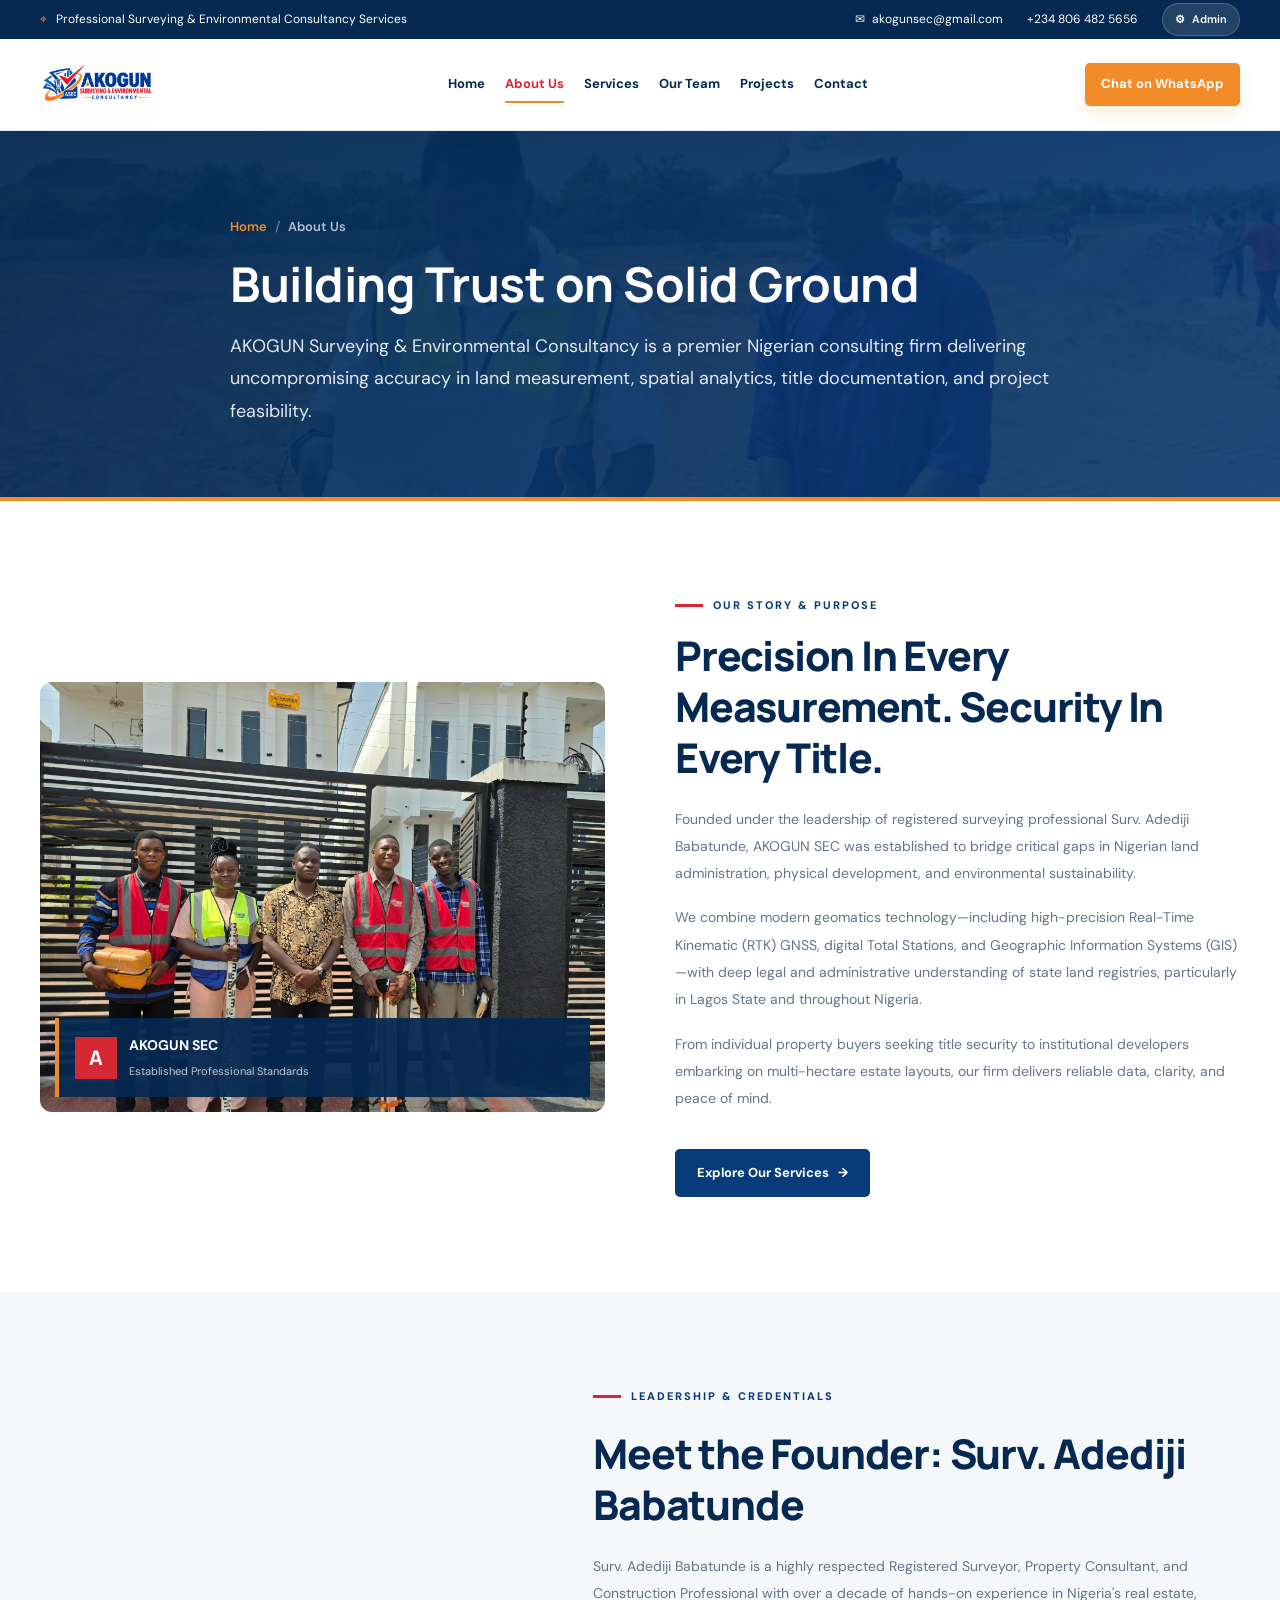
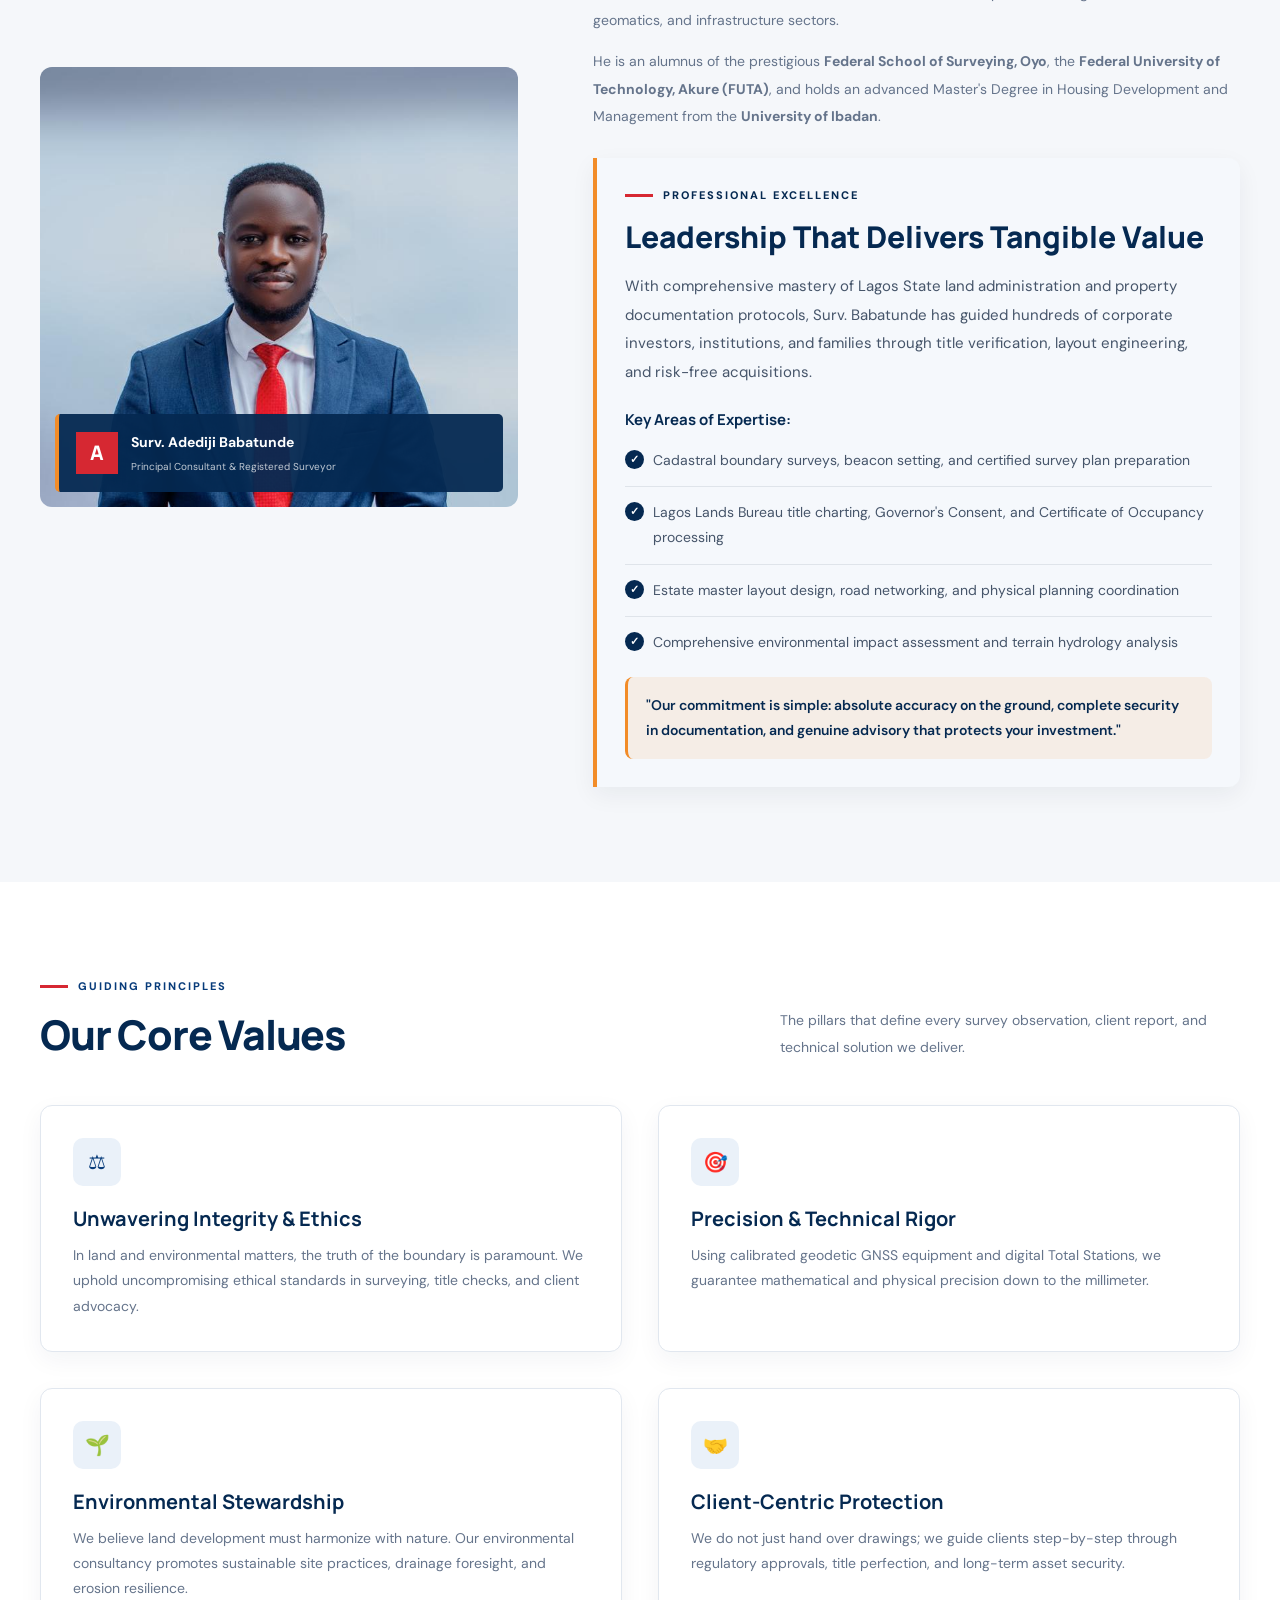
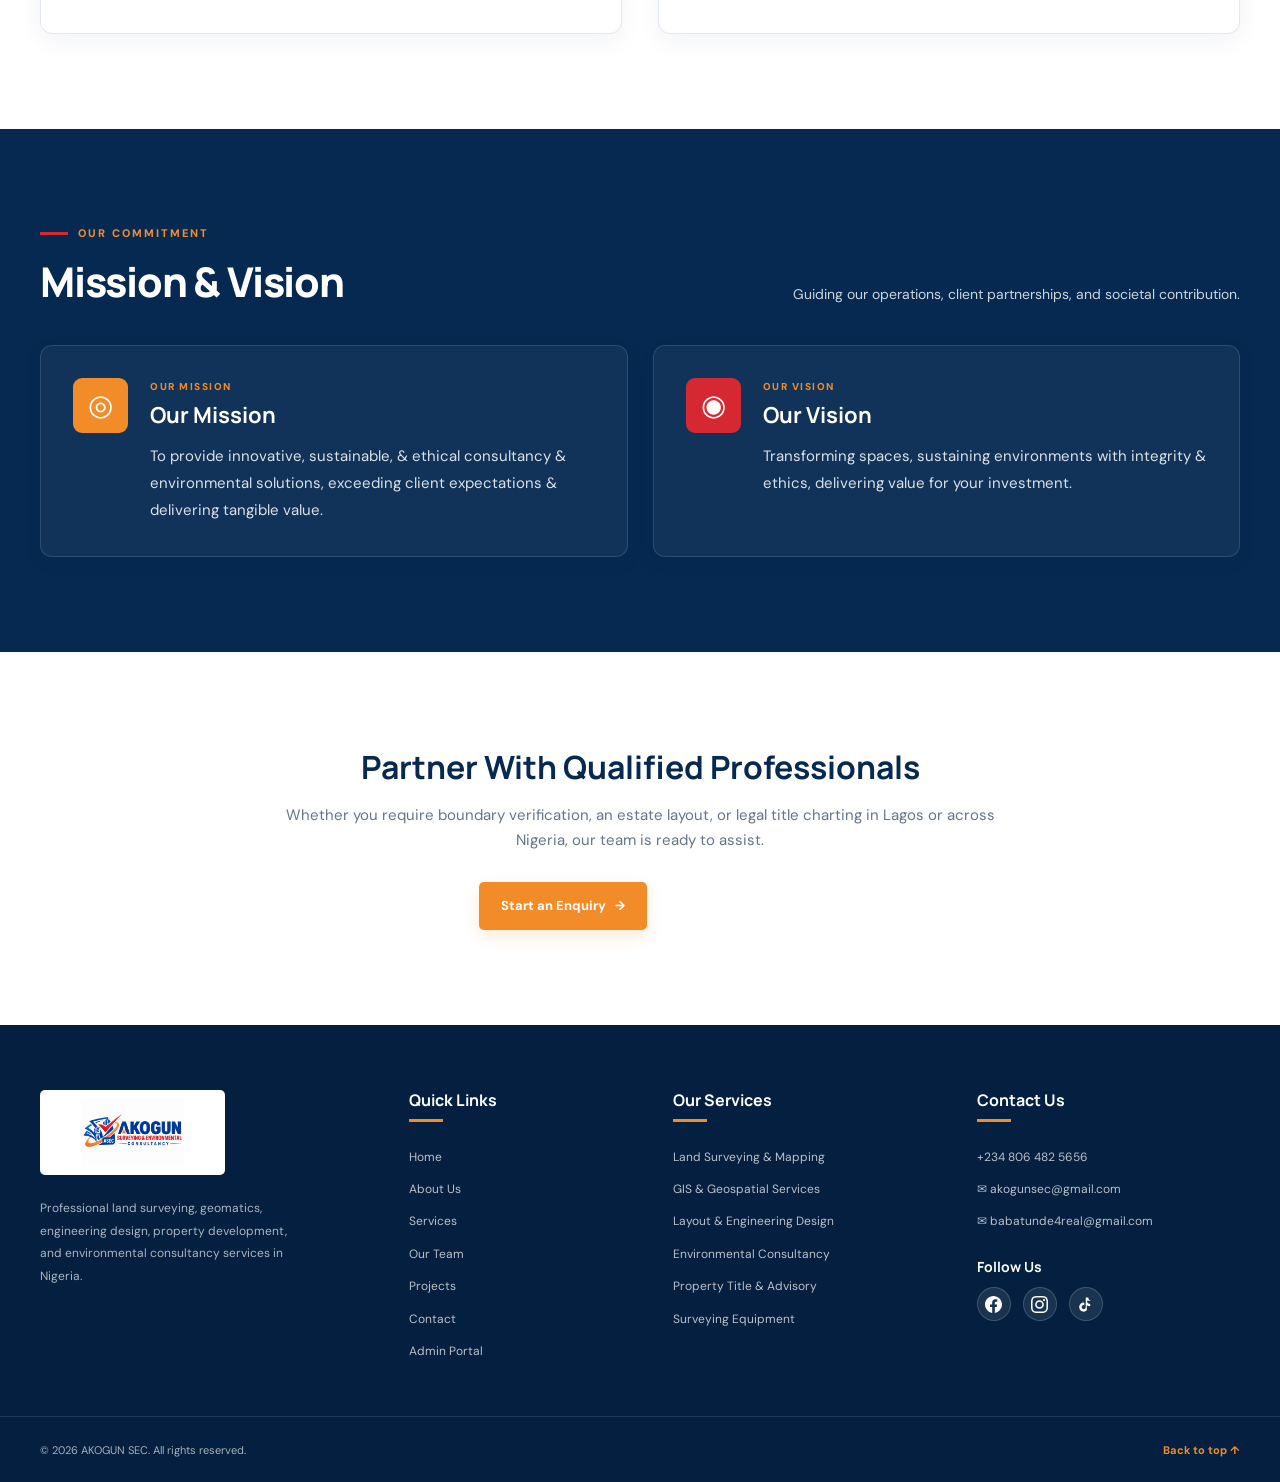
<file: about.html>
<!doctype html>
<html lang="en">
  <head>
    <meta charset="utf-8" />
    <meta name="viewport" content="width=device-width, initial-scale=1.0" />
    <meta
      name="description"
      content="Learn about AKOGUN Surveying & Environmental Consultancy, our founder Surv. Adediji Babatunde, company values, mission, and professional surveying excellence in Nigeria."
    />
    <meta name="theme-color" content="#073b7a" />
    <meta property="og:title" content="About Us | AKOGUN SEC" />
    <meta property="og:description" content="Precision in every measurement. Meet the leadership and principles driving AKOGUN SEC." />
    <meta property="og:image" content="images/akogun-sec-logo.png" />
    <meta property="og:type" content="website" />

    <link rel="icon" type="image/png" href="images/akogun-sec-logo.png" />
    <link rel="apple-touch-icon" href="images/akogun-sec-logo.png" />

    <title>About Us | AKOGUN SEC - Surveying & Environmental Consultancy</title>

    <link rel="preconnect" href="https://fonts.googleapis.com" />
    <link rel="preconnect" href="https://fonts.gstatic.com" crossorigin />
    <link
      href="https://fonts.googleapis.com/css2?family=DM+Sans:wght@400;500;600;700&family=Manrope:wght@500;600;700;800&display=swap"
      rel="stylesheet"
    />
    <link rel="stylesheet" href="style.css" />
  </head>

  <body>
    <a class="skip-link" href="#main-content">Skip to content</a>

    <!-- TOP CONTACT BAR -->
    <div class="topbar">
      <div class="container topbar-inner">
        <p>
          <span aria-hidden="true">⌖</span>
          Professional Surveying & Environmental Consultancy Services
        </p>

        <div class="topbar-contact">
          <a
            href="https://mail.google.com/mail/?view=cm&fs=1&to=akogunsec@gmail.com"
            target="_blank"
            rel="noopener noreferrer"
            data-email-link
          >
            <span aria-hidden="true">✉</span>
            <span data-email>akogunsec@gmail.com</span>
          </a>

          <a
            href="https://wa.me/2348064825656"
            target="_blank"
            rel="noopener noreferrer"
            data-whatsapp-link
          >
            <span data-phone>+234 806 482 5656</span>
          </a>

          <a href="admin.html" class="admin-portal-link" title="Open Admin Portal">
            <span aria-hidden="true">⚙</span> Admin
          </a>
        </div>
      </div>
    </div>

    <!-- MAIN HEADER -->
    <header class="site-header">
      <div class="container nav-wrap">
        <a class="brand" href="index.html" aria-label="AKOGUN SEC home">
          <img
            src="images/akogun-sec-logo.png"
            alt="AKOGUN Surveying & Environmental Consultancy logo"
          />
        </a>

        <button
          class="menu-toggle"
          type="button"
          aria-label="Open navigation menu"
          aria-expanded="false"
          aria-controls="primary-navigation"
        >
          <span></span>
          <span></span>
          <span></span>
        </button>

        <nav
          class="navigation"
          id="primary-navigation"
          aria-label="Main navigation"
        >
          <a class="nav-link" href="index.html">Home</a>
          <a class="nav-link active" href="about.html">About Us</a>
          <a class="nav-link" href="services.html">Services</a>
          <a class="nav-link" href="team.html">Our Team</a>
          <a class="nav-link" href="projects.html">Projects</a>
          <a class="nav-link" href="contact.html">Contact</a>
        </nav>

        <a
          class="button button-orange header-cta"
          href="https://wa.me/2348064825656?text=Hello%20AKOGUN%20SEC%2C%20I%20would%20like%20to%20learn%20more%20about%20your%20company."
          target="_blank"
          rel="noopener noreferrer"
          data-whatsapp-link
        >
          Chat on WhatsApp
        </a>
      </div>
    </header>

    <main id="main-content">
      <!-- PAGE BANNER -->
      <section class="page-banner" aria-label="About Us Header">
        <div class="container page-banner-content">
          <nav class="breadcrumbs" aria-label="Breadcrumb">
            <a href="index.html">Home</a>
            <span aria-hidden="true">/</span>
            <span>About Us</span>
          </nav>
          <h1>Building Trust on Solid Ground</h1>
          <p class="lead">
            AKOGUN Surveying & Environmental Consultancy is a premier Nigerian consulting firm delivering uncompromising accuracy in land measurement, spatial analytics, title documentation, and project feasibility.
          </p>
        </div>
      </section>

      <!-- ABOUT OVERVIEW -->
      <section class="section-pad">
        <div class="container about-grid">
          <div class="about-photo reveal">
            <img
              src="images/founder image (7).jpeg"
              alt="AKOGUN SEC surveying professionals reviewing geospatial plans in the field"
              loading="lazy"
            />
            <div class="photo-label">
              <span class="label-mark">A</span>
              <span>
                <strong>AKOGUN SEC</strong>
                <small>Established Professional Standards</small>
              </span>
            </div>
          </div>

          <div class="about-copy reveal">
            <p class="eyebrow eyebrow-dark"><span></span> OUR STORY & PURPOSE</p>
            <h2>Precision In Every Measurement. Security In Every Title.</h2>
            <p>
              Founded under the leadership of registered surveying professional Surv. Adediji Babatunde, AKOGUN SEC was established to bridge critical gaps in Nigerian land administration, physical development, and environmental sustainability.
            </p>
            <p>
              We combine modern geomatics technology—including high-precision Real-Time Kinematic (RTK) GNSS, digital Total Stations, and Geographic Information Systems (GIS)—with deep legal and administrative understanding of state land registries, particularly in Lagos State and throughout Nigeria.
            </p>
            <p>
              From individual property buyers seeking title security to institutional developers embarking on multi-hectare estate layouts, our firm delivers reliable data, clarity, and peace of mind.
            </p>
            <div style="display: flex; gap: 15px; margin-top: 25px; flex-wrap: wrap;">
              <a class="button button-blue" href="services.html">
                Explore Our Services <span aria-hidden="true">→</span>
              </a>
              <a class="button button-outline" href="contact.html">
                Request Consultation
              </a>
            </div>
          </div>
        </div>
      </section>

      <!-- FOUNDER PROFILE SPOTLIGHT -->
      <section class="founder-section section-pad" style="background: var(--background);">
        <div class="container founder-grid">
          <div class="founder-portrait reveal">
            <img
              src="images/founder image (1).jpeg"
              alt="Surv. Adediji Babatunde, Founder & Principal Consultant"
              loading="lazy"
            />
            <div class="founder-photo-caption">
              <span class="founder-caption-mark">A</span>
              <span>
                <strong>Surv. Adediji Babatunde</strong>
                <small>Principal Consultant & Registered Surveyor</small>
              </span>
            </div>
          </div>

          <div class="founder-copy reveal">
            <p class="eyebrow eyebrow-dark">
              <span></span> LEADERSHIP & CREDENTIALS
            </p>
            <h2>Meet the Founder: Surv. Adediji Babatunde</h2>
            <p>
              Surv. Adediji Babatunde is a highly respected Registered Surveyor, Property Consultant, and Construction Professional with over a decade of hands-on experience in Nigeria's real estate, geomatics, and infrastructure sectors.
            </p>
            <p>
              He is an alumnus of the prestigious <strong>Federal School of Surveying, Oyo</strong>, the <strong>Federal University of Technology, Akure (FUTA)</strong>, and holds an advanced Master's Degree in Housing Development and Management from the <strong>University of Ibadan</strong>.
            </p>

            <div class="founder-values">
              <div class="founder-values-heading">
                <span class="founder-values-line"></span>
                <span class="founder-values-label">PROFESSIONAL EXCELLENCE</span>
              </div>
              <h3>Leadership That Delivers Tangible Value</h3>
              <p class="founder-values-intro">
                With comprehensive mastery of Lagos State land administration and property documentation protocols, Surv. Babatunde has guided hundreds of corporate investors, institutions, and families through title verification, layout engineering, and risk-free acquisitions.
              </p>
              <h4>Key Areas of Expertise:</h4>
              <ul class="founder-achievements">
                <li>Cadastral boundary surveys, beacon setting, and certified survey plan preparation</li>
                <li>Lagos Lands Bureau title charting, Governor's Consent, and Certificate of Occupancy processing</li>
                <li>Estate master layout design, road networking, and physical planning coordination</li>
                <li>Comprehensive environmental impact assessment and terrain hydrology analysis</li>
              </ul>
              <p class="founder-values-conclusion">
                "Our commitment is simple: absolute accuracy on the ground, complete security in documentation, and genuine advisory that protects your investment."
              </p>
            </div>
          </div>
        </div>
      </section>

      <!-- CORE VALUES -->
      <section class="section-pad">
        <div class="container">
          <div class="section-heading reveal">
            <div>
              <p class="eyebrow eyebrow-dark"><span></span> GUIDING PRINCIPLES</p>
              <h2>Our Core Values</h2>
            </div>
            <p>
              The pillars that define every survey observation, client report, and technical solution we deliver.
            </p>
          </div>

          <div class="features-split-grid">
            <div class="feature-box reveal">
              <div class="feature-box-icon">⚖</div>
              <h3>Unwavering Integrity & Ethics</h3>
              <p>
                In land and environmental matters, the truth of the boundary is paramount. We uphold uncompromising ethical standards in surveying, title checks, and client advocacy.
              </p>
            </div>

            <div class="feature-box reveal">
              <div class="feature-box-icon">🎯</div>
              <h3>Precision & Technical Rigor</h3>
              <p>
                Using calibrated geodetic GNSS equipment and digital Total Stations, we guarantee mathematical and physical precision down to the millimeter.
              </p>
            </div>

            <div class="feature-box reveal">
              <div class="feature-box-icon">🌱</div>
              <h3>Environmental Stewardship</h3>
              <p>
                We believe land development must harmonize with nature. Our environmental consultancy promotes sustainable site practices, drainage foresight, and erosion resilience.
              </p>
            </div>

            <div class="feature-box reveal">
              <div class="feature-box-icon">🤝</div>
              <h3>Client-Centric Protection</h3>
              <p>
                We do not just hand over drawings; we guide clients step-by-step through regulatory approvals, title perfection, and long-term asset security.
              </p>
            </div>
          </div>
        </div>
      </section>

      <!-- MISSION & VISION -->
      <section class="mission-vision section-pad" style="background: var(--blue-dark); color: var(--white);">
        <div class="container">
          <div class="section-heading reveal" style="color: var(--white);">
            <div>
              <p class="eyebrow" style="color: var(--orange);"><span></span> OUR COMMITMENT</p>
              <h2 style="color: var(--white);">Mission & Vision</h2>
            </div>
            <p style="color: rgba(255, 255, 255, 0.8);">
              Guiding our operations, client partnerships, and societal contribution.
            </p>
          </div>

          <div class="purpose-grid">
            <article class="purpose-card mission-card reveal" style="background: rgba(255, 255, 255, 0.05); border: 1px solid rgba(255, 255, 255, 0.12);">
              <div class="purpose-symbol" aria-hidden="true" style="background: var(--orange); color: var(--white);">◎</div>
              <div>
                <p class="purpose-kicker" style="color: var(--orange);">OUR MISSION</p>
                <h3 style="color: var(--white);">Our Mission</h3>
                <p style="color: rgba(255, 255, 255, 0.85); font-size: 15px; line-height: 1.8;">
                  To provide innovative, sustainable, & ethical consultancy & environmental solutions, exceeding client expectations & delivering tangible value.
                </p>
              </div>
            </article>

            <article class="purpose-card vision-card reveal" style="background: rgba(255, 255, 255, 0.05); border: 1px solid rgba(255, 255, 255, 0.12);">
              <div class="purpose-symbol" aria-hidden="true" style="background: var(--red); color: var(--white);">◉</div>
              <div>
                <p class="purpose-kicker" style="color: var(--orange);">OUR VISION</p>
                <h3 style="color: var(--white);">Our Vision</h3>
                <p style="color: rgba(255, 255, 255, 0.85); font-size: 15px; line-height: 1.8;">
                  Transforming spaces, sustaining environments with integrity & ethics, delivering value for your investment.
                </p>
              </div>
            </article>
          </div>
        </div>
      </section>

      <!-- CTA -->
      <section class="section-pad" style="text-align: center; background: var(--white);">
        <div class="container" style="max-width: 720px;">
          <h2 style="font-size: 32px; margin-bottom: 16px;">Partner With Qualified Professionals</h2>
          <p style="color: var(--muted); margin-bottom: 28px; font-size: 15px;">
            Whether you require boundary verification, an estate layout, or legal title charting in Lagos or across Nigeria, our team is ready to assist.
          </p>
          <div style="display: flex; gap: 14px; justify-content: center; flex-wrap: wrap;">
            <a class="button button-orange" href="contact.html">
              Start an Enquiry <span aria-hidden="true">→</span>
            </a>
            <a class="button button-outline" href="team.html">
              Meet Our Team
            </a>
          </div>
        </div>
      </section>
    </main>

    <!-- FOOTER -->
    <footer class="site-footer">
      <div class="container footer-main">
        <div class="footer-brand">
          <a href="index.html" aria-label="Back to AKOGUN SEC home">
            <img
              src="images/akogun-sec-logo.png"
              alt="AKOGUN SEC logo"
              loading="lazy"
            />
          </a>
          <p>
            Professional land surveying, geomatics, engineering design, property development, and environmental consultancy services in Nigeria.
          </p>
        </div>

        <div class="footer-column">
          <h2>Quick Links</h2>
          <a href="index.html">Home</a>
          <a href="about.html">About Us</a>
          <a href="services.html">Services</a>
          <a href="team.html">Our Team</a>
          <a href="projects.html">Projects</a>
          <a href="contact.html">Contact</a>
          <a href="admin.html">Admin Portal</a>
        </div>

        <div class="footer-column">
          <h2>Our Services</h2>
          <a href="services.html#surveying">Land Surveying & Mapping</a>
          <a href="services.html#gis">GIS & Geospatial Services</a>
          <a href="services.html#layout">Layout & Engineering Design</a>
          <a href="services.html#environmental">Environmental Consultancy</a>
          <a href="services.html#property">Property Title & Advisory</a>
          <a href="services.html#equipment">Surveying Equipment</a>
        </div>

        <div class="footer-column footer-contact">
          <h2>Contact Us</h2>
          <a
            href="https://wa.me/2348064825656"
            data-whatsapp-link
            target="_blank"
            rel="noopener noreferrer"
          >
            <span data-phone>+234 806 482 5656</span>
          </a>

          <a
            href="https://mail.google.com/mail/?view=cm&fs=1&to=akogunsec@gmail.com"
            target="_blank"
            rel="noopener noreferrer"
            data-email-link
          >
            <span aria-hidden="true">✉</span>
            <span data-email>akogunsec@gmail.com</span>
          </a>

          <a
            href="https://mail.google.com/mail/?view=cm&fs=1&to=Babatunde4real@gmail.com"
            target="_blank"
            rel="noopener noreferrer"
            data-email-link
          >
            <span aria-hidden="true">✉</span>
            <span data-email>babatunde4real@gmail.com</span>
          </a>

          <h3>Follow Us</h3>
          <div class="social-links">
            <a
              href="https://www.facebook.com/search/top?q=Akogun%20surveying%20and%20Environmental%20consultancy"
              data-social="facebook"
              aria-label="Follow AKOGUN SEC on Facebook"
              target="_blank"
              rel="noopener noreferrer"
            >
              <svg viewBox="0 0 24 24" aria-hidden="true"><path d="M24 12.073c0-6.627-5.373-12-12-12s-12 5.373-12 12c0 5.99 4.388 10.954 10.125 11.854v-8.385H7.078v-3.47h3.047V9.43c0-3.007 1.792-4.669 4.533-4.669 1.312 0 2.686.235 2.686.235v2.953H15.83c-1.491 0-1.956.925-1.956 1.874v2.25h3.328l-.532 3.47h-2.796v8.385C19.612 23.027 24 18.062 24 12.073z"/></svg>
            </a>

            <a
              href="https://www.instagram.com/Babatunday1/"
              data-social="instagram"
              aria-label="Follow Surv. Babatunde on Instagram"
              target="_blank"
              rel="noopener noreferrer"
            >
              <svg viewBox="0 0 24 24" aria-hidden="true"><path d="M12 2.163c3.204 0 3.584.012 4.85.07 3.252.148 4.771 1.691 4.919 4.919.058 1.265.069 1.645.069 4.849 0 3.205-.012 3.584-.069 4.849-.149 3.225-1.664 4.771-4.919 4.919-1.266.058-1.644.07-4.85.07-3.204 0-3.584-.012-4.849-.07-3.26-.149-4.771-1.699-4.919-4.92-.058-1.265-.07-1.644-.07-4.849 0-3.204.013-3.583.07-4.849.149-3.227 1.664-4.771 4.919-4.919 1.266-.057 1.645-.069 4.849-.069zm0-2.163c-3.259 0-3.667.014-4.947.072-4.358.2-6.78 2.618-6.98 6.98-.059 1.281-.073 1.689-.073 4.948 0 3.259.014 3.668.072 4.948.2 4.358 2.618 6.78 6.98 6.98 1.281.058 1.689.072 4.948.072 3.259 0 3.668-.014 4.948-.072 4.354-.2 6.782-2.618 6.979-6.98.059-1.28.073-1.689.073-4.948 0-3.259-.014-3.667-.072-4.947-.196-4.354-2.617-6.78-6.979-6.98-1.281-.059-1.69-.073-4.949-.073zm0 5.838c-3.403 0-6.162 2.759-6.162 6.162s2.759 6.163 6.162 6.163 6.162-2.759 6.162-6.163c0-3.403-2.759-6.162-6.162-6.162zm0 10.162c-2.209 0-4-1.79-4-4 0-2.209 1.791-4 4-4s4 1.791 4 4c0 2.21-1.791 4-4 4zm6.406-11.845c-.796 0-1.441.645-1.441 1.44s.645 1.44 1.441 1.44c.795 0 1.439-.645 1.439-1.44s-.644-1.44-1.439-1.44z"/></svg>
            </a>

            <a
              href="https://www.tiktok.com/@akogunsurveying"
              data-social="tiktok"
              aria-label="Follow AKOGUN SEC on TikTok"
              target="_blank"
              rel="noopener noreferrer"
            >
              <svg viewBox="0 0 24 24" aria-hidden="true"><path d="M19.59 6.69a4.83 4.83 0 0 1-3.77-4.25V2h-3.45v13.67a2.89 2.89 0 0 1-5.2 1.74 2.89 2.89 0 0 1 2.31-4.64c.298-.002.595.042.88.13V9.4a6.33 6.33 0 0 0-1-.08A6.34 6.34 0 0 0 3 15.66a6.34 6.34 0 0 0 10.86 4.43v-7a8.16 8.16 0 0 0 4.77 1.52v-3.4a4.85 4.85 0 0 1-1.04-.12 4.93 4.93 0 0 1-2.9-2.07 4.88 4.88 0 0 1-.68-2.33h3.58v-.002z"/></svg>
            </a>
          </div>
        </div>
      </div>

      <div class="footer-bottom">
        <div class="container footer-bottom-inner">
          <p>© <span id="currentYear"></span> AKOGUN SEC. All rights reserved.</p>
          <a href="#main-content">Back to top ↑</a>
        </div>
      </div>
    </footer>

    <script src="data-store.js"></script>
    <script src="app.js"></script>
  </body>
</html>
</file>
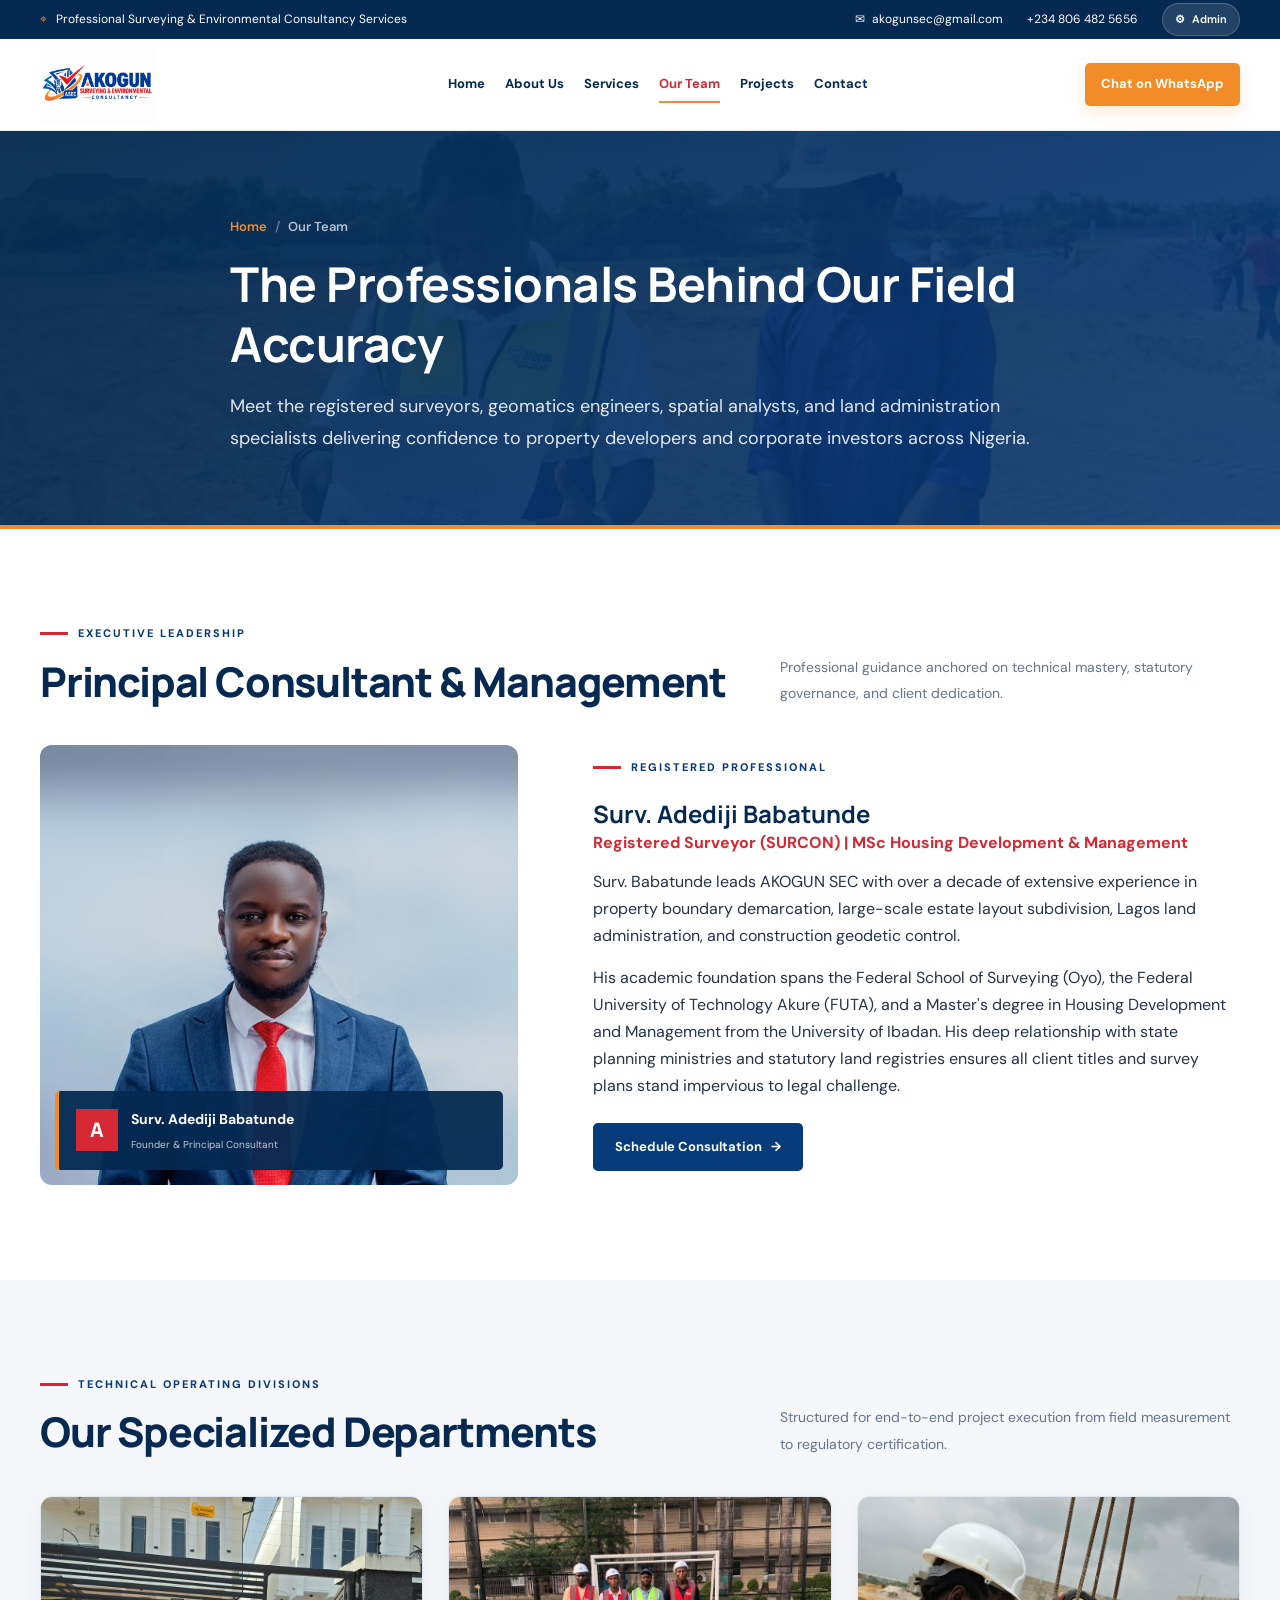
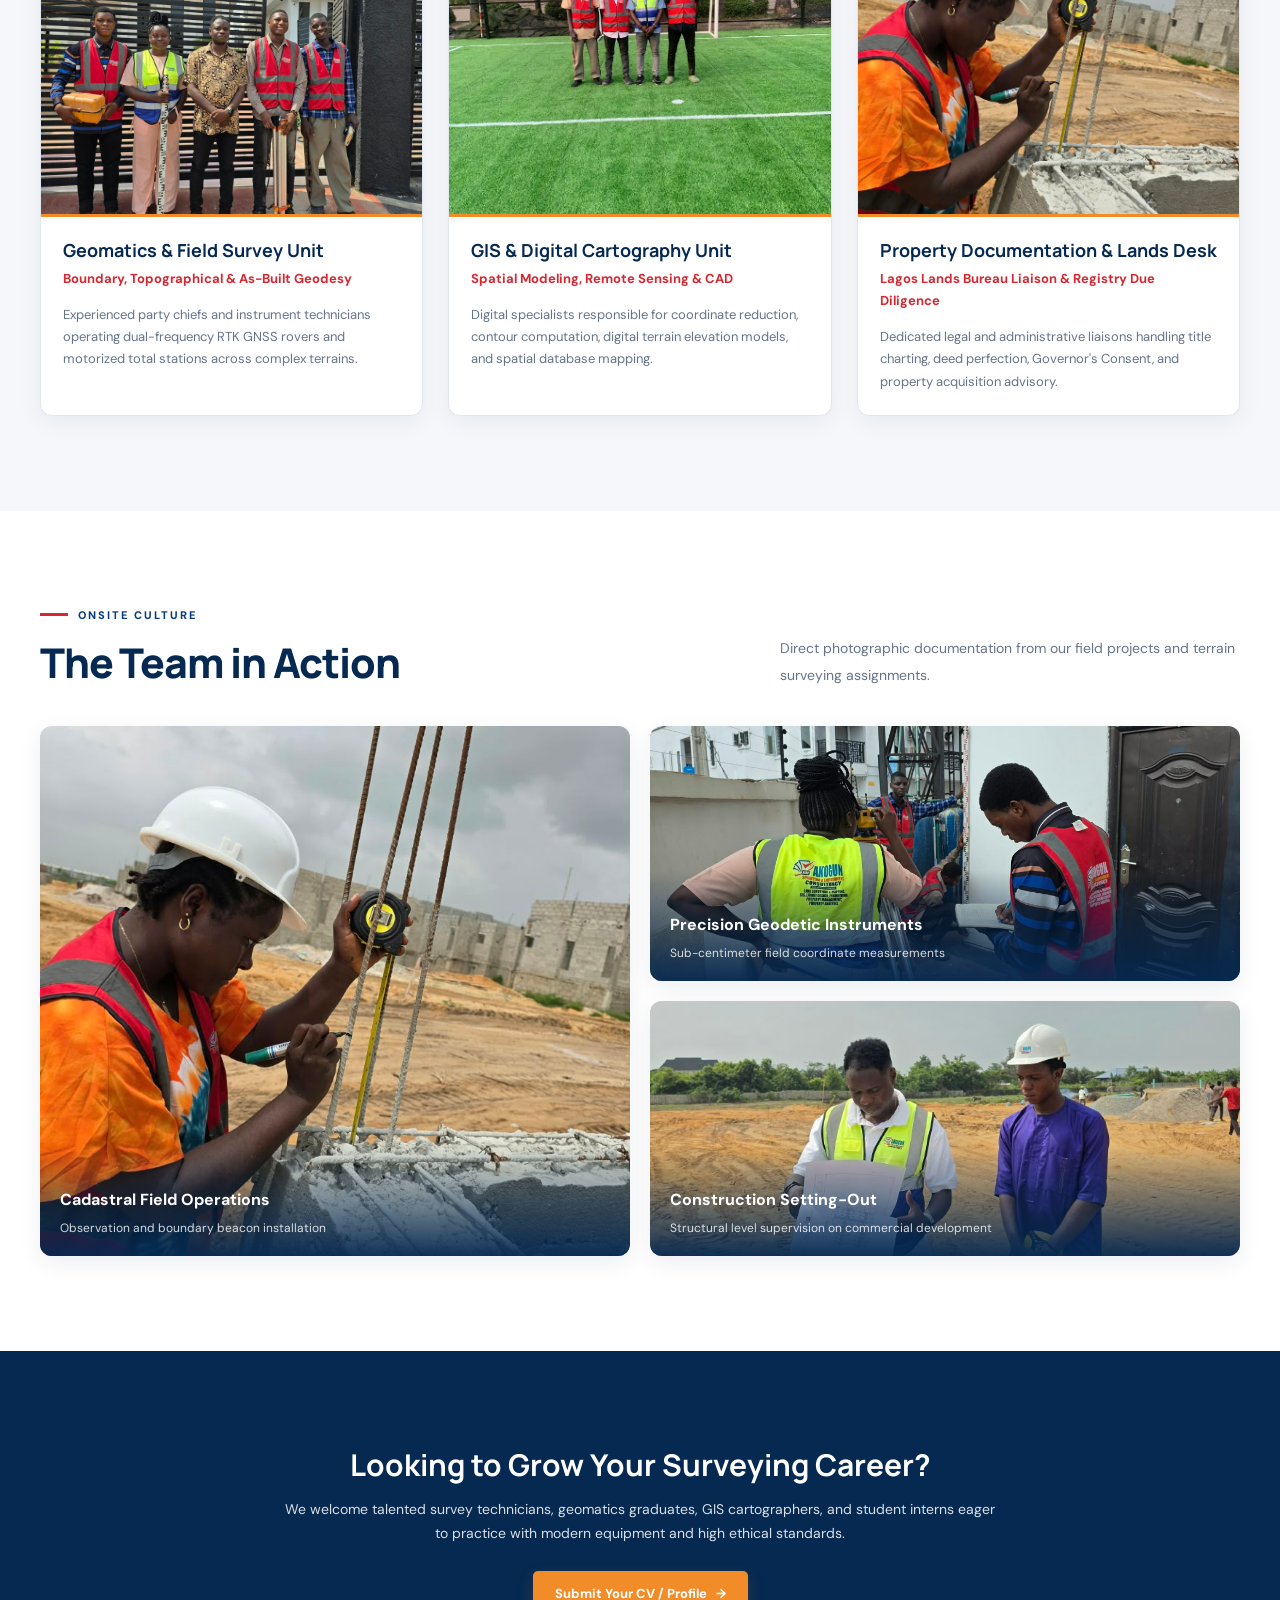
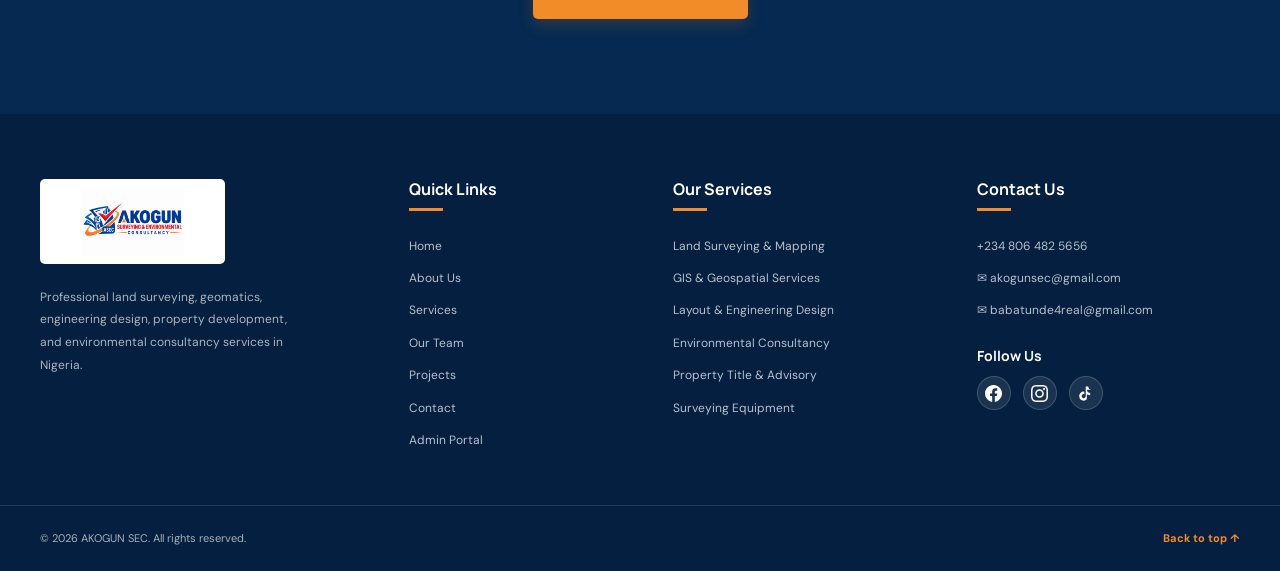
<file: team.html>
<!doctype html>
<html lang="en">
  <head>
    <meta charset="utf-8" />
    <meta name="viewport" content="width=device-width, initial-scale=1.0" />
    <meta
      name="description"
      content="Meet the professionals, registered surveyors, GIS specialists, and field engineers behind AKOGUN Surveying & Environmental Consultancy."
    />
    <meta name="theme-color" content="#073b7a" />
    <meta property="og:title" content="Our Team | AKOGUN SEC" />
    <meta property="og:description" content="Dedicated field geomaticians, planning consultants, and surveying leaders." />
    <meta property="og:image" content="images/akogun-sec-logo.png" />
    <meta property="og:type" content="website" />

    <link rel="icon" type="image/png" href="images/akogun-sec-logo.png" />
    <link rel="apple-touch-icon" href="images/akogun-sec-logo.png" />

    <title>Our Team | AKOGUN SEC - Surveying & Environmental Consultancy</title>

    <link rel="preconnect" href="https://fonts.googleapis.com" />
    <link rel="preconnect" href="https://fonts.gstatic.com" crossorigin />
    <link
      href="https://fonts.googleapis.com/css2?family=DM+Sans:wght@400;500;600;700&family=Manrope:wght@500;600;700;800&display=swap"
      rel="stylesheet"
    />
    <link rel="stylesheet" href="style.css" />
  </head>

  <body>
    <a class="skip-link" href="#main-content">Skip to content</a>

    <!-- TOP CONTACT BAR -->
    <div class="topbar">
      <div class="container topbar-inner">
        <p>
          <span aria-hidden="true">⌖</span>
          Professional Surveying & Environmental Consultancy Services
        </p>

        <div class="topbar-contact">
          <a
            href="https://mail.google.com/mail/?view=cm&fs=1&to=akogunsec@gmail.com"
            target="_blank"
            rel="noopener noreferrer"
            data-email-link
          >
            <span aria-hidden="true">✉</span>
            <span data-email>akogunsec@gmail.com</span>
          </a>

          <a
            href="https://wa.me/2348064825656"
            target="_blank"
            rel="noopener noreferrer"
            data-whatsapp-link
          >
            <span data-phone>+234 806 482 5656</span>
          </a>

          <a href="admin.html" class="admin-portal-link" title="Open Admin Portal">
            <span aria-hidden="true">⚙</span> Admin
          </a>
        </div>
      </div>
    </div>

    <!-- MAIN HEADER -->
    <header class="site-header">
      <div class="container nav-wrap">
        <a class="brand" href="index.html" aria-label="AKOGUN SEC home">
          <img
            src="images/akogun-sec-logo.png"
            alt="AKOGUN Surveying & Environmental Consultancy logo"
          />
        </a>

        <button
          class="menu-toggle"
          type="button"
          aria-label="Open navigation menu"
          aria-expanded="false"
          aria-controls="primary-navigation"
        >
          <span></span>
          <span></span>
          <span></span>
        </button>

        <nav
          class="navigation"
          id="primary-navigation"
          aria-label="Main navigation"
        >
          <a class="nav-link" href="index.html">Home</a>
          <a class="nav-link" href="about.html">About Us</a>
          <a class="nav-link" href="services.html">Services</a>
          <a class="nav-link active" href="team.html">Our Team</a>
          <a class="nav-link" href="projects.html">Projects</a>
          <a class="nav-link" href="contact.html">Contact</a>
        </nav>

        <a
          class="button button-orange header-cta"
          href="https://wa.me/2348064825656?text=Hello%20AKOGUN%20SEC%2C%20I%20would%20like%20to%20connect%20with%20your%20team."
          target="_blank"
          rel="noopener noreferrer"
          data-whatsapp-link
        >
          Chat on WhatsApp
        </a>
      </div>
    </header>

    <main id="main-content">
      <!-- PAGE BANNER -->
      <section class="page-banner" aria-label="Our Team Header">
        <div class="container page-banner-content">
          <nav class="breadcrumbs" aria-label="Breadcrumb">
            <a href="index.html">Home</a>
            <span aria-hidden="true">/</span>
            <span>Our Team</span>
          </nav>
          <h1>The Professionals Behind Our Field Accuracy</h1>
          <p class="lead">
            Meet the registered surveyors, geomatics engineers, spatial analysts, and land administration specialists delivering confidence to property developers and corporate investors across Nigeria.
          </p>
        </div>
      </section>

      <!-- EXECUTIVE LEADERSHIP SPOTLIGHT -->
      <section class="section-pad">
        <div class="container">
          <div class="section-heading reveal">
            <div>
              <p class="eyebrow eyebrow-dark"><span></span> EXECUTIVE LEADERSHIP</p>
              <h2>Principal Consultant & Management</h2>
            </div>
            <p>
              Professional guidance anchored on technical mastery, statutory governance, and client dedication.
            </p>
          </div>

          <div class="founder-grid" style="align-items: center;">
            <div class="founder-portrait reveal">
              <img
                src="images/founder image (1).jpeg"
                alt="Surv. Adediji Babatunde, Principal Consultant & Registered Surveyor"
                loading="lazy"
              />
              <div class="founder-photo-caption">
                <span class="founder-caption-mark">A</span>
                <span>
                  <strong>Surv. Adediji Babatunde</strong>
                  <small>Founder & Principal Consultant</small>
                </span>
              </div>
            </div>

            <div class="reveal">
              <p class="eyebrow eyebrow-dark"><span></span> REGISTERED PROFESSIONAL</p>
              <h2>Surv. Adediji Babatunde</h2>
              <p style="color: var(--red); font-weight: 700; margin-bottom: 12px;">
                Registered Surveyor (SURCON) | MSc Housing Development & Management
              </p>
              <p>
                Surv. Babatunde leads AKOGUN SEC with over a decade of extensive experience in property boundary demarcation, large-scale estate layout subdivision, Lagos land administration, and construction geodetic control.
              </p>
              <p>
                His academic foundation spans the Federal School of Surveying (Oyo), the Federal University of Technology Akure (FUTA), and a Master's degree in Housing Development and Management from the University of Ibadan. His deep relationship with state planning ministries and statutory land registries ensures all client titles and survey plans stand impervious to legal challenge.
              </p>
              <div style="display: flex; gap: 12px; margin-top: 24px; flex-wrap: wrap;">
                <a href="contact.html" class="button button-blue">
                  Schedule Consultation <span aria-hidden="true">→</span>
                </a>
                <a href="https://wa.me/2348064825656" target="_blank" rel="noopener noreferrer" class="button button-outline">
                  Direct WhatsApp Chat
                </a>
              </div>
            </div>
          </div>
        </div>
      </section>

      <!-- FUNCTIONAL OPERATING UNITS -->
      <section class="section-pad" style="background: var(--background);">
        <div class="container">
          <div class="section-heading reveal">
            <div>
              <p class="eyebrow eyebrow-dark"><span></span> TECHNICAL OPERATING DIVISIONS</p>
              <h2>Our Specialized Departments</h2>
            </div>
            <p>
              Structured for end-to-end project execution from field measurement to regulatory certification.
            </p>
          </div>

          <div class="team-grid">
            <!-- 1. FIELD GEOMATICS CREW -->
            <article class="team-card reveal">
              <div class="team-photo">
                <img
                  src="images/founder image (7).jpeg"
                  alt="Geomatics and Field Survey Crew on site with survey plans"
                  loading="lazy"
                />
              </div>
              <div class="team-card-copy">
                <h3>Geomatics & Field Survey Unit</h3>
                <p>Boundary, Topographical & As-Built Geodesy</p>
                <p style="color: var(--muted); font-size: 13px; font-weight: normal; margin-top: 8px;">
                  Experienced party chiefs and instrument technicians operating dual-frequency RTK GNSS rovers and motorized total stations across complex terrains.
                </p>
              </div>
            </article>

            <!-- 2. CAD & GIS ANALYTICS -->
            <article class="team-card reveal">
              <div class="team-photo">
                <img
                  src="images/founder image (2).jpeg"
                  alt="GIS and Engineering Planning team"
                  loading="lazy"
                />
              </div>
              <div class="team-card-copy">
                <h3>GIS & Digital Cartography Unit</h3>
                <p>Spatial Modeling, Remote Sensing & CAD</p>
                <p style="color: var(--muted); font-size: 13px; font-weight: normal; margin-top: 8px;">
                  Digital specialists responsible for coordinate reduction, contour computation, digital terrain elevation models, and spatial database mapping.
                </p>
              </div>
            </article>

            <!-- 3. TITLE & STATUTORY ADVISORY -->
            <article class="team-card reveal">
              <div class="team-photo">
                <img
                  src="images/founder image (9).jpeg"
                  alt="Field inspection and title verification team"
                  loading="lazy"
                />
              </div>
              <div class="team-card-copy">
                <h3>Property Documentation & Lands Desk</h3>
                <p>Lagos Lands Bureau Liaison & Registry Due Diligence</p>
                <p style="color: var(--muted); font-size: 13px; font-weight: normal; margin-top: 8px;">
                  Dedicated legal and administrative liaisons handling title charting, deed perfection, Governor's Consent, and property acquisition advisory.
                </p>
              </div>
            </article>
          </div>
        </div>
      </section>

      <!-- FIELD PHOTO GALLERY -->
      <section class="section-pad">
        <div class="container">
          <div class="section-heading reveal">
            <div>
              <p class="eyebrow eyebrow-dark"><span></span> ONSITE CULTURE</p>
              <h2>The Team in Action</h2>
            </div>
            <p>
              Direct photographic documentation from our field projects and terrain surveying assignments.
            </p>
          </div>

          <div class="onsite-gallery">
            <figure class="onsite-photo onsite-photo-large reveal">
              <img
                src="images/founder image (9).jpeg"
                alt="AKOGUN SEC surveying team conducting geodetic measurements on site"
                loading="lazy"
              />
              <figcaption>
                <strong>Cadastral Field Operations</strong>
                <span>Observation and boundary beacon installation</span>
              </figcaption>
            </figure>

            <figure class="onsite-photo reveal">
              <img
                src="images/founder image (6).jpeg"
                alt="Total Station instrument on tripod"
                loading="lazy"
              />
              <figcaption>
                <strong>Precision Geodetic Instruments</strong>
                <span>Sub-centimeter field coordinate measurements</span>
              </figcaption>
            </figure>

            <figure class="onsite-photo reveal">
              <img
                src="images/site-work.jpeg"
                alt="Active development site inspection"
                loading="lazy"
              />
              <figcaption>
                <strong>Construction Setting-Out</strong>
                <span>Structural level supervision on commercial development</span>
              </figcaption>
            </figure>
          </div>
        </div>
      </section>

      <!-- JOIN OUR TEAM / CAREERS -->
      <section class="section-pad" style="background: var(--blue-dark); color: var(--white); text-align: center;">
        <div class="container" style="max-width: 720px;">
          <h2 style="color: var(--white); font-size: 30px; margin-bottom: 14px;">Looking to Grow Your Surveying Career?</h2>
          <p style="color: rgba(255, 255, 255, 0.85); margin-bottom: 25px; font-size: 14px;">
            We welcome talented survey technicians, geomatics graduates, GIS cartographers, and student interns eager to practice with modern equipment and high ethical standards.
          </p>
          <a class="button button-orange" href="mailto:akogunsec@gmail.com?subject=Career%20Enquiry%20-%20AKOGUN%20SEC">
            Submit Your CV / Profile <span aria-hidden="true">→</span>
          </a>
        </div>
      </section>
    </main>

    <!-- FOOTER -->
    <footer class="site-footer">
      <div class="container footer-main">
        <div class="footer-brand">
          <a href="index.html" aria-label="Back to AKOGUN SEC home">
            <img
              src="images/akogun-sec-logo.png"
              alt="AKOGUN SEC logo"
              loading="lazy"
            />
          </a>
          <p>
            Professional land surveying, geomatics, engineering design, property development, and environmental consultancy services in Nigeria.
          </p>
        </div>

        <div class="footer-column">
          <h2>Quick Links</h2>
          <a href="index.html">Home</a>
          <a href="about.html">About Us</a>
          <a href="services.html">Services</a>
          <a href="team.html">Our Team</a>
          <a href="projects.html">Projects</a>
          <a href="contact.html">Contact</a>
          <a href="admin.html">Admin Portal</a>
        </div>

        <div class="footer-column">
          <h2>Our Services</h2>
          <a href="services.html#surveying">Land Surveying & Mapping</a>
          <a href="services.html#gis">GIS & Geospatial Services</a>
          <a href="services.html#layout">Layout & Engineering Design</a>
          <a href="services.html#environmental">Environmental Consultancy</a>
          <a href="services.html#property">Property Title & Advisory</a>
          <a href="services.html#equipment">Surveying Equipment</a>
        </div>

        <div class="footer-column footer-contact">
          <h2>Contact Us</h2>
          <a
            href="https://wa.me/2348064825656"
            data-whatsapp-link
            target="_blank"
            rel="noopener noreferrer"
          >
            <span data-phone>+234 806 482 5656</span>
          </a>

          <a
            href="https://mail.google.com/mail/?view=cm&fs=1&to=akogunsec@gmail.com"
            target="_blank"
            rel="noopener noreferrer"
            data-email-link
          >
            <span aria-hidden="true">✉</span>
            <span data-email>akogunsec@gmail.com</span>
          </a>

          <a
            href="https://mail.google.com/mail/?view=cm&fs=1&to=Babatunde4real@gmail.com"
            target="_blank"
            rel="noopener noreferrer"
            data-email-link
          >
            <span aria-hidden="true">✉</span>
            <span data-email>babatunde4real@gmail.com</span>
          </a>

          <h3>Follow Us</h3>
          <div class="social-links">
            <a
              href="https://www.facebook.com/search/top?q=Akogun%20surveying%20and%20Environmental%20consultancy"
              data-social="facebook"
              aria-label="Follow AKOGUN SEC on Facebook"
              target="_blank"
              rel="noopener noreferrer"
            >
              <svg viewBox="0 0 24 24" aria-hidden="true"><path d="M24 12.073c0-6.627-5.373-12-12-12s-12 5.373-12 12c0 5.99 4.388 10.954 10.125 11.854v-8.385H7.078v-3.47h3.047V9.43c0-3.007 1.792-4.669 4.533-4.669 1.312 0 2.686.235 2.686.235v2.953H15.83c-1.491 0-1.956.925-1.956 1.874v2.25h3.328l-.532 3.47h-2.796v8.385C19.612 23.027 24 18.062 24 12.073z"/></svg>
            </a>

            <a
              href="https://www.instagram.com/Babatunday1/"
              data-social="instagram"
              aria-label="Follow Surv. Babatunde on Instagram"
              target="_blank"
              rel="noopener noreferrer"
            >
              <svg viewBox="0 0 24 24" aria-hidden="true"><path d="M12 2.163c3.204 0 3.584.012 4.85.07 3.252.148 4.771 1.691 4.919 4.919.058 1.265.069 1.645.069 4.849 0 3.205-.012 3.584-.069 4.849-.149 3.225-1.664 4.771-4.919 4.919-1.266.058-1.644.07-4.85.07-3.204 0-3.584-.012-4.849-.07-3.26-.149-4.771-1.699-4.919-4.92-.058-1.265-.07-1.644-.07-4.849 0-3.204.013-3.583.07-4.849.149-3.227 1.664-4.771 4.919-4.919 1.266-.057 1.645-.069 4.849-.069zm0-2.163c-3.259 0-3.667.014-4.947.072-4.358.2-6.78 2.618-6.98 6.98-.059 1.281-.073 1.689-.073 4.948 0 3.259.014 3.668.072 4.948.2 4.358 2.618 6.78 6.98 6.98 1.281.058 1.689.072 4.948.072 3.259 0 3.668-.014 4.948-.072 4.354-.2 6.782-2.618 6.979-6.98.059-1.28.073-1.689.073-4.948 0-3.259-.014-3.667-.072-4.947-.196-4.354-2.617-6.78-6.979-6.98-1.281-.059-1.69-.073-4.949-.073zm0 5.838c-3.403 0-6.162 2.759-6.162 6.162s2.759 6.163 6.162 6.163 6.162-2.759 6.162-6.163c0-3.403-2.759-6.162-6.162-6.162zm0 10.162c-2.209 0-4-1.79-4-4 0-2.209 1.791-4 4-4s4 1.791 4 4c0 2.21-1.791 4-4 4zm6.406-11.845c-.796 0-1.441.645-1.441 1.44s.645 1.44 1.441 1.44c.795 0 1.439-.645 1.439-1.44s-.644-1.44-1.439-1.44z"/></svg>
            </a>

            <a
              href="https://www.tiktok.com/@akogunsurveying"
              data-social="tiktok"
              aria-label="Follow AKOGUN SEC on TikTok"
              target="_blank"
              rel="noopener noreferrer"
            >
              <svg viewBox="0 0 24 24" aria-hidden="true"><path d="M19.59 6.69a4.83 4.83 0 0 1-3.77-4.25V2h-3.45v13.67a2.89 2.89 0 0 1-5.2 1.74 2.89 2.89 0 0 1 2.31-4.64c.298-.002.595.042.88.13V9.4a6.33 6.33 0 0 0-1-.08A6.34 6.34 0 0 0 3 15.66a6.34 6.34 0 0 0 10.86 4.43v-7a8.16 8.16 0 0 0 4.77 1.52v-3.4a4.85 4.85 0 0 1-1.04-.12 4.93 4.93 0 0 1-2.9-2.07 4.88 4.88 0 0 1-.68-2.33h3.58v-.002z"/></svg>
            </a>
          </div>
        </div>
      </div>

      <div class="footer-bottom">
        <div class="container footer-bottom-inner">
          <p>© <span id="currentYear"></span> AKOGUN SEC. All rights reserved.</p>
          <a href="#main-content">Back to top ↑</a>
        </div>
      </div>
    </footer>

    <script src="data-store.js"></script>
    <script src="app.js"></script>
  </body>
</html>
</file>
<file: style.css>
/* ==========================================
   AKOGUN SEC
   Surveying & Environmental Consultancy
   Brand: Blue, Red and Orange
========================================== */

/* 1. GLOBAL STYLES */
:root {
  --blue: #073b7a;
  --blue-dark: #052951;
  --blue-light: #eaf1f9;
  --red: #d62832;
  --orange: #f28c28;
  --orange-dark: #dc7414;
  --white: #ffffff;
  --background: #f5f7fa;
  --text: #253347;
  --muted: #65748b;
  --border: #e1e7ef;
  --shadow: 0 12px 35px rgba(5, 41, 81, 0.09);
  --radius: 12px;
  --container: 1200px;
  --transition: 0.3s ease;
}

* {
  margin: 0;
  padding: 0;
  box-sizing: border-box;
}

html {
  scroll-behavior: smooth;
  scroll-padding-top: 100px;
}

body {
  font-family: "DM Sans", sans-serif;
  color: var(--text);
  background: var(--white);
  line-height: 1.7;
  overflow-x: hidden;
}

body,
button,
input,
select,
textarea {
  font-family: "DM Sans", sans-serif;
}

img {
  display: block;
  max-width: 100%;
}

a {
  color: inherit;
  text-decoration: none;
}

button,
input,
select,
textarea {
  font-size: inherit;
}

button {
  cursor: pointer;
}

h1,
h2,
h3,
h4 {
  font-family: "Manrope", sans-serif;
  line-height: 1.25;
  color: var(--blue-dark);
}

p {
  margin-bottom: 14px;
}

p:last-child {
  margin-bottom: 0;
}

.container {
  width: min(var(--container), calc(100% - 48px));
  margin-inline: auto;
}

.section-pad {
  padding: 95px 0;
}

::selection {
  color: var(--white);
  background: var(--blue);
}

:focus-visible {
  outline: 3px solid var(--orange);
  outline-offset: 4px;
}

.skip-link {
  position: fixed;
  top: -100px;
  left: 15px;
  z-index: 9999;
  padding: 12px 18px;
  color: var(--white);
  background: var(--blue);
  border-radius: 5px;
}

.skip-link:focus {
  top: 15px;
}

/* 2. TOP CONTACT BAR */
.topbar {
  position: relative;
  z-index: 1002;
  color: var(--white);
  background: var(--blue-dark);
  font-size: 12px;
}

.topbar-inner {
  min-height: 39px;
  display: flex;
  align-items: center;
  justify-content: space-between;
  gap: 20px;
}

.topbar-inner p {
  margin: 0;
}

.topbar-inner p span {
  color: var(--orange);
  margin-right: 6px;
}

.topbar-contact {
  display: flex;
  align-items: center;
  gap: 24px;
}

.topbar-contact a {
  display: inline-flex;
  align-items: center;
  gap: 7px;
  transition: color var(--transition);
}

.topbar-contact a:hover {
  color: var(--orange);
}

/* 3. MAIN HEADER AND NAVIGATION */
.site-header {
  position: sticky;
  top: 0;
  z-index: 1000;
  background: rgba(255, 255, 255, 0.98);
  border-bottom: 1px solid rgba(7, 59, 122, 0.09);
  box-shadow: 0 4px 20px rgba(5, 41, 81, 0.05);
}

.nav-wrap {
  min-height: 91px;
  display: flex;
  align-items: center;
  justify-content: space-between;
  gap: 24px;
}

.brand {
  flex: 0 0 auto;
  display: flex;
  align-items: center;
}

.site-header .brand img {
  width: 190px;
  max-width: 100%;
  max-height: 76px;
  object-fit: contain;
  object-position: left center;
}

.navigation {
  display: flex;
  align-items: center;
  justify-content: center;
  gap: 20px;
}

.nav-link {
  position: relative;
  padding: 12px 0;
  color: var(--blue-dark);
  font-size: 13px;
  font-weight: 700;
  white-space: nowrap;
  transition: color var(--transition);
}

.nav-link::after {
  content: "";
  position: absolute;
  left: 0;
  bottom: 5px;
  width: 0;
  height: 2px;
  background: var(--orange);
  transition: width var(--transition);
}

.nav-link:hover,
.nav-link.active {
  color: var(--red);
}

.nav-link:hover::after,
.nav-link.active::after {
  width: 100%;
}

.menu-toggle {
  display: none;
  width: 43px;
  height: 43px;
  padding: 10px;
  flex-shrink: 0;
  border: 1px solid var(--border);
  border-radius: 7px;
  background: var(--white);
  transition: background-color var(--transition), border-color var(--transition);
}

.menu-toggle span {
  display: block;
  width: 21px;
  height: 2px;
  margin: 4px auto;
  background: var(--blue);
  transition: transform var(--transition), opacity var(--transition);
  transform-origin: center;
}

.menu-toggle[aria-expanded="true"] span:nth-child(1) {
  transform: translateY(6px) rotate(45deg);
}

.menu-toggle[aria-expanded="true"] span:nth-child(2) {
  opacity: 0;
  transform: scaleX(0);
}

.menu-toggle[aria-expanded="true"] span:nth-child(3) {
  transform: translateY(-6px) rotate(-45deg);
}

/* 4. BUTTONS */
.button {
  display: inline-flex;
  align-items: center;
  justify-content: center;
  gap: 9px;
  min-height: 48px;
  padding: 12px 21px;
  border: 1px solid transparent;
  border-radius: 5px;
  font-size: 13px;
  font-weight: 700;
  text-align: center;
  line-height: 1.4;
  transition:
    background var(--transition),
    color var(--transition),
    border-color var(--transition),
    transform var(--transition),
    box-shadow var(--transition);
}

.button:hover {
  transform: translateY(-2px);
}

.button-orange {
  color: var(--white);
  background: var(--orange);
  box-shadow: 0 6px 16px rgba(242, 140, 40, 0.18);
}

.button-orange:hover {
  background: var(--orange-dark);
  box-shadow: 0 9px 22px rgba(242, 140, 40, 0.25);
}

.button-blue {
  color: var(--white);
  background: var(--blue);
}

.button-blue:hover {
  background: var(--blue-dark);
}

.button-outline {
  color: var(--white);
  border-color: rgba(255, 255, 255, 0.75);
  background: transparent;
}

.button-outline:hover {
  color: var(--blue-dark);
  background: var(--white);
  border-color: var(--white);
}

.header-cta {
  min-height: 43px;
  padding: 10px 15px;
  white-space: nowrap;
}

/* 5. HERO CAROUSEL */

/* HERO CAROUSEL */
.hero {
    position: relative;
    min-height: 650px;
    height: min(760px, calc(100vh - 130px));
    overflow: hidden;
    isolation: isolate;
    color: var(--white);
    background: var(--blue-dark);
}

/* Individual slides */
.hero-slide {
    position: absolute;
    inset: 0;
    z-index: 1;
    display: flex;
    align-items: center;

    visibility: hidden;
    opacity: 1;
    pointer-events: none;

    transform: translateX(100%);
    transition: transform 0.8s ease;
}

/* Currently active slide */
.hero-slide.is-active {
    z-index: 2;
    visibility: visible;
    opacity: 1;
    pointer-events: auto;
    transform: translateX(0);
}

/* Slide background image */
.hero-image {
    position: absolute;
    inset: 0;
    z-index: -2;
    background-position: center;
    background-size: cover;
    background-repeat: no-repeat;
    transform: scale(1.02);
}

.hero-shade {
    position: absolute;
    inset: 0;
    z-index: -1;
    background:
        linear-gradient(
            90deg,
            rgba(3, 27, 58, 0.68) 0%,
            rgba(3, 35, 72, 0.52) 48%,
            rgba(3, 35, 72, 0.18) 100%
        ),
        linear-gradient(
            0deg,
            rgba(3, 27, 58, 0.18),
            transparent 50%
        );
}
.hero-content {
  position: relative;
  z-index: 3;
  padding-top: 60px;
  padding-bottom: 85px;
  color: var(--white);
}

.eyebrow {
  display: flex;
  align-items: center;
  gap: 10px;
  margin-bottom: 22px;
  color: var(--orange);
  font-size: 11px;
  font-weight: 800;
  letter-spacing: 2px;
  text-transform: uppercase;
}

.eyebrow > span:first-child {
  display: inline-block;
  width: 28px;
  height: 3px;
  flex: 0 0 28px;
  background: var(--red);
}

.hero h1 {
  max-width: 800px;
  margin-bottom: 23px;
  color: var(--white);
  font-size: clamp(36px, 5.1vw, 65px);
  font-weight: 800;
  letter-spacing: -2px;
  line-height: 1.13;
}

.hero h1 em {
  color: var(--orange);
  font-style: normal;
}

.hero-copy {
  max-width: 620px;
  margin-bottom: 29px;
  color: rgba(255, 255, 255, 0.88);
  font-size: 16px;
  line-height: 1.9;
}

.hero-actions {
  display: flex;
  flex-wrap: wrap;
  gap: 13px;
}

.hero-note {
  display: flex;
  align-items: center;
  gap: 10px;
  margin-top: 35px;
  color: rgba(255, 255, 255, 0.85);
  font-size: 12px;
  letter-spacing: 0.3px;
}

.hero-note span {
  width: 8px;
  height: 8px;
  flex: 0 0 8px;
  border-radius: 50%;
  background: var(--orange);
  box-shadow: 0 0 0 5px rgba(242, 140, 40, 0.16);
}

/* .hero-corner {
  position: absolute;
  z-index: 4;
  pointer-events: none;
}

.hero-corner-red {
  top: 0;
  right: 0;
  width: 90px;
  height: 7px;
  background: var(--red);
}

.hero-corner-orange {
  top: 7px;
  right: 0;
  width: 58px;
  height: 7px;
  background: var(--orange);
} */

.hero-controls {
  position: absolute;
  z-index: 10;
  right: max(24px, calc((100vw - var(--container)) / 2));
  bottom: 35px;
  display: flex;
  align-items: center;
  gap: 15px;
}

.hero-arrow {
  display: grid;
  place-items: center;
  width: 43px;
  height: 43px;
  cursor: pointer;
  color: var(--white);
  background: rgba(255, 255, 255, 0.1);
  border: 1px solid rgba(255, 255, 255, 0.5);
  border-radius: 50%;
  font-size: 28px;
  line-height: 1;
  transition: var(--transition);
}

.hero-arrow:hover {
  color: var(--blue-dark);
  background: var(--orange);
  border-color: var(--orange);
}

.hero-dots {
  display: flex;
  align-items: center;
  gap: 9px;
}

.hero-dot {
  width: 9px;
  height: 9px;
  padding: 0;
  border: 0;
  cursor: pointer;
  border-radius: 50%;
  background: rgba(255, 255, 255, 0.55);
  transition: var(--transition);
}

.hero-dot.is-active {
  width: 26px;
  border-radius: 8px;
  background: var(--orange);
}

/* 6. SECTION HEADINGS */
.section-heading {
  display: flex;
  align-items: flex-end;
  justify-content: space-between;
  gap: 40px;
  margin-bottom: 38px;
}

.section-heading .eyebrow {
  margin-bottom: 13px;
}

.eyebrow-dark {
  color: var(--blue);
}

.section-heading h2,
.about-copy h2,
.founder-copy h2,
.contact-intro h2 {
  font-size: clamp(29px, 3.2vw, 42px);
  font-weight: 800;
  letter-spacing: -1.2px;
}

.section-heading > p {
  max-width: 460px;
  color: var(--muted);
  font-size: 14px;
  line-height: 1.9;
}

/* 7. FOUNDER SECTION */
.founder-section {
  background: var(--white);
}

.founder-grid {
  display: grid;
  grid-template-columns: minmax(0, 0.85fr) minmax(0, 1.15fr);
  align-items: center;
  gap: 75px;
}


.founder-portrait {
  position: relative;
  min-height: 440px;
  overflow: hidden;
  background: var(--blue-light);
  border-radius: var(--radius);
}

.founder-portrait > img {
  position: absolute;
  inset: 0;
  width: 100%;
  height: 100%;
  object-fit: cover;
  object-position: center top;
}

/* Show more of the founder portrait on tablet screens */
@media (min-width: 769px) and (max-width: 900px) {
  .founder-portrait {
    min-height: 0;
    height: auto;
    overflow: visible;
  }

  .founder-portrait > img {
    position: static;
    display: block;
    width: 100%;
    height: auto;
    object-fit: contain;
    object-position: center;
    border-radius: var(--radius);
  }
}

.founder-portrait > img.founder-logo-placeholder {
  padding: 50px;
  object-fit: contain;
  background: var(--blue-light);
}

.founder-photo-caption {
  position: absolute;
  right: 15px;
  bottom: 15px;
  left: 15px;
  display: flex;
  align-items: center;
  gap: 13px;
  padding: 17px;
  color: var(--white);
  background: rgba(5, 41, 81, 0.94);
  border-left: 4px solid var(--orange);
  border-radius: 5px;
}

.founder-caption-mark,
.label-mark {
  display: grid;
  place-items: center;
  width: 42px;
  height: 42px;
  flex: 0 0 42px;
  color: var(--white);
  background: var(--red);
  font-family: "Manrope", sans-serif;
  font-size: 20px;
  font-weight: 800;
}

.founder-photo-caption strong,
.founder-photo-caption small {
  display: block;
}

.founder-photo-caption strong {
  font-size: 14px;
}

.founder-photo-caption small {
  margin-top: 4px;
  color: rgba(255, 255, 255, 0.75);
  font-size: 10px;
}

.founder-copy h2 {
  margin-bottom: 22px;
}

.founder-copy > p:not(.eyebrow) {
  color: var(--muted);
  font-size: 14px;
  line-height: 1.95;
}

.founder-short-note {
  padding-left: 17px;
  border-left: 3px solid var(--orange);
}

.founder-details {
  margin-top: 24px;
  border: 1px solid var(--border);
  border-radius: 7px;
}

.founder-details summary {
  display: flex;
  align-items: center;
  justify-content: space-between;
  gap: 15px;
  padding: 17px 19px;
  color: var(--blue);
  font-size: 13px;
  font-weight: 700;
  cursor: pointer;
  list-style: none;
}

.founder-details summary::-webkit-details-marker {
  display: none;
}

.details-plus {
  color: var(--orange);
  font-size: 23px;
  transition: transform var(--transition);
}

.founder-details[open] .details-plus {
  transform: rotate(45deg);
}

.founder-full-profile {
  padding: 5px 19px 20px;
}

.founder-full-profile h3 {
  margin-bottom: 14px;
  font-size: 17px;
}

.founder-full-profile p {
  margin-bottom: 13px;
  color: var(--muted);
  font-size: 13px;
}

.founder-full-profile strong {
  color: var(--blue);
}

.profile-reminder {
  padding: 12px;
  background: var(--blue-light);
  border-left: 3px solid var(--orange);
}

/* 8. SERVICES */
.services {
  background: var(--background);
}

.services-heading {
  align-items: flex-end;
}

.services-grid {
  display: grid;
  grid-template-columns: repeat(3, minmax(0, 1fr));
  gap: 24px;
}

.service-item {
  min-width: 0;
  overflow: hidden;
  background: var(--white);
  border: 1px solid var(--border);
  border-radius: 9px;
  box-shadow: 0 5px 20px rgba(5, 41, 81, 0.035);
  transition:
    transform var(--transition),
    box-shadow var(--transition),
    border-color var(--transition);
}

.service-item:hover {
  transform: translateY(-6px);
  border-color: rgba(242, 140, 40, 0.65);
  box-shadow: var(--shadow);
}

.service-image {
  width: 100%;
  height: 215px;
  object-fit: cover;
  background: var(--blue-light);
  transition: transform 0.5s ease;
}

.service-item:hover .service-image {
  transform: scale(1.035);
}

.service-body {
  position: relative;
  padding: 24px 21px 25px;
  background: var(--white);
}

.service-body::before {
  content: "";
  position: absolute;
  top: 0;
  left: 21px;
  width: 42px;
  height: 3px;
  background: var(--orange);
}

.service-body h3 {
  margin-bottom: 12px;
  font-size: 18px;
  line-height: 1.45;
}

.service-body p {
  margin-bottom: 18px;
  color: var(--muted);
  font-size: 13px;
  line-height: 1.85;
}

.text-link {
  display: inline-flex;
  align-items: center;
  gap: 7px;
  color: var(--blue);
  font-size: 12px;
  font-weight: 800;
  transition: color var(--transition);
}

.text-link span {
  color: var(--red);
  transition: transform var(--transition);
}

.text-link:hover {
  color: var(--red);
}

.text-link:hover span {
  transform: translateX(4px);
}

/* 9. STAFF AND TEAM */
.team-section {
  background: var(--white);
}

.team-grid {
  display: grid;
  grid-template-columns: repeat(3, minmax(0, 1fr));
  gap: 25px;
}

.team-card {
  min-width: 0;
  overflow: hidden;
  background: var(--white);
  border: 1px solid var(--border);
  border-radius: var(--radius);
  box-shadow: 0 7px 24px rgba(5, 41, 81, 0.06);
  transition:
    transform var(--transition),
    box-shadow var(--transition);
}

.team-card:hover {
  transform: translateY(-5px);
  box-shadow: var(--shadow);
}

.team-photo {
  height: 320px;
  overflow: hidden;
  background: var(--blue-light);
  border-bottom: 3px solid var(--orange);
}

.team-photo img {
  width: 100%;
  height: 100%;
  object-fit: cover;
  object-position: center;
  transition: transform 0.45s ease;
}

.team-card:hover .team-photo img {
  transform: scale(1.04);
}

.team-card-copy {
  padding: 22px;
}

.team-card-copy h3 {
  margin-bottom: 7px;
  font-size: 18px;
}

.team-card-copy p {
  color: var(--red);
  font-size: 13px;
  font-weight: 700;
}

/* 10. ABOUT THE COMPANY */
.about {
  background: var(--blue-light);
}

.about-grid {
  display: grid;
  grid-template-columns: minmax(0, 1fr) minmax(0, 1fr);
  align-items: center;
  gap: 70px;
}

.about-photo {
  position: relative;
  min-height: 430px;
  overflow: hidden;
  background: #dbe4ef;
  border-radius: var(--radius);
}

.about-photo > img {
  position: absolute;
  inset: 0;
  width: 100%;
  height: 100%;
  object-fit: cover;
}

.photo-label {
  position: absolute;
  right: 15px;
  bottom: 15px;
  left: 15px;
  display: flex;
  align-items: center;
  gap: 12px;
  padding: 16px;
  color: var(--white);
  background: rgba(5, 41, 81, 0.94);
  border-left: 4px solid var(--orange);
}

.photo-label strong,
.photo-label small {
  display: block;
}

.photo-label strong {
  font-size: 14px;
}

.photo-label small {
  margin-top: 4px;
  color: rgba(255, 255, 255, 0.75);
  font-size: 11px;
}

.about-copy .eyebrow {
  margin-bottom: 15px;
}

.about-copy h2 {
  margin-bottom: 22px;
}

.about-copy > p:not(.eyebrow) {
  margin-bottom: 17px;
  color: var(--muted);
  font-size: 14px;
  line-height: 1.95;
}

.about-copy .button {
  margin-top: 12px;
}

/* 11. MISSION AND VISION */
.mission-vision {
  background: var(--white);
}

.purpose-grid {
  display: grid;
  grid-template-columns: repeat(2, minmax(0, 1fr));
  gap: 25px;
}

.purpose-card {
  display: flex;
  align-items: flex-start;
  gap: 22px;
  padding: 32px;
  border: 1px solid var(--border);
  border-radius: var(--radius);
  box-shadow: 0 6px 22px rgba(5, 41, 81, 0.04);
}

.mission-card {
  border-top: 4px solid var(--blue);
}

.vision-card {
  border-top: 4px solid var(--red);
}

.purpose-symbol {
  display: grid;
  place-items: center;
  width: 55px;
  height: 55px;
  flex: 0 0 55px;
  color: var(--white);
  background: var(--blue);
  border-radius: 9px;
  font-size: 29px;
}

.vision-card .purpose-symbol {
  background: var(--red);
}

.purpose-kicker {
  margin-bottom: 7px;
  color: var(--orange-dark);
  font-size: 10px;
  font-weight: 800;
  letter-spacing: 1.5px;
}

.purpose-card h3 {
  margin-bottom: 13px;
  font-size: 22px;
}

.placeholder-copy {
  margin-bottom: 12px;
  color: var(--muted);
  font-size: 14px;
}

.edit-note {
  display: block;
  color: var(--muted);
  font-size: 11px;
  font-style: italic;
}

/* 12. PROJECT ENQUIRY PANEL */
.projects {
  position: relative;
  overflow: hidden;
  background: var(--blue-dark);
}

.project-panel {
  display: grid;
  grid-template-columns: minmax(0, 1.1fr) minmax(0, 0.9fr);
  align-items: center;
  gap: 60px;
}

.project-panel .eyebrow {
  color: var(--orange);
}

.project-panel h2 {
  max-width: 600px;
  margin-bottom: 22px;
  color: var(--white);
  font-size: clamp(30px, 3.5vw, 43px);
  letter-spacing: -1px;
}

.project-panel > div:first-child > p:not(.eyebrow) {
  max-width: 550px;
  margin-bottom: 25px;
  color: rgba(255, 255, 255, 0.78);
  font-size: 14px;
  line-height: 1.9;
}

.project-visual {
  position: relative;
  display: grid;
  place-items: center;
  min-height: 360px;
  overflow: hidden;
  background:
    linear-gradient(rgba(7, 59, 122, 0.65), rgba(5, 41, 81, 0.88)),
    url("images/founder%20image%20(8).jpeg")
    center / cover no-repeat;
  border: 1px solid rgba(255, 255, 255, 0.2);
  border-radius: var(--radius);
}

.visual-ring {
  position: absolute;
  width: 210px;
  height: 210px;
  border: 1px solid rgba(255, 255, 255, 0.5);
  border-radius: 50%;
}

.ring-two {
  width: 145px;
  height: 145px;
  border-color: var(--orange);
}

.visual-cross {
  position: relative;
  z-index: 1;
  color: var(--orange);
  font-size: 70px;
  font-weight: 300;
}

.visual-caption {
  position: absolute;
  right: 18px;
  bottom: 18px;
  left: 18px;
  padding: 16px;
  color: var(--white);
  background: rgba(5, 41, 81, 0.9);
  border-left: 3px solid var(--red);
}

.visual-caption strong {
  display: block;
  margin-bottom: 5px;
  color: var(--orange);
  font-size: 13px;
  letter-spacing: 1.5px;
}

.visual-caption span {
  display: block;
  color: rgba(255, 255, 255, 0.8);
  font-size: 11px;
}

/* 13. ONSITE PROJECT GALLERY */
.onsite-section {
  background: var(--background);
}

.onsite-gallery {
  display: grid;
  grid-template-columns: repeat(2, minmax(0, 1fr));
  grid-auto-rows: 255px;
  gap: 20px;
}

.onsite-photo {
  position: relative;
  min-width: 0;
  min-height: 0;
  margin: 0;
  overflow: hidden;
  background: #dce5ef;
  border-radius: var(--radius);
  box-shadow: 0 7px 22px rgba(5, 41, 81, 0.08);
}

.onsite-photo-large {
  grid-row: span 2;
}

.onsite-photo img {
  display: block;
  width: 100%;
  height: 100%;
  object-fit: cover;
  transition: transform 0.5s ease;
}

.onsite-photo:hover img {
  transform: scale(1.045);
}

.onsite-photo figcaption {
  position: absolute;
  right: 0;
  bottom: 0;
  left: 0;
  display: flex;
  flex-direction: column;
  gap: 5px;
  padding: 40px 20px 18px;
  color: var(--white);
  background: linear-gradient(
    to top,
    rgba(5, 41, 81, 0.95),
    rgba(5, 41, 81, 0)
  );
}

.onsite-photo figcaption strong {
  font-size: 16px;
}

.onsite-photo figcaption span {
  color: rgba(255, 255, 255, 0.83);
  font-size: 12px;
}

/* 14. CONTACT SECTION */
.contact {
  background: var(--white);
}

.contact-grid {
  display: grid;
  grid-template-columns: minmax(0, 0.9fr) minmax(0, 1.1fr);
  align-items: start;
  gap: 70px;
}

.contact-intro h2 {
  margin-bottom: 20px;
}

.contact-intro > p:not(.eyebrow) {
  color: var(--muted);
  font-size: 14px;
  line-height: 1.95;
}

.contact-methods {
  display: grid;
  gap: 14px;
  margin-top: 30px;
}

.contact-method {
  display: flex;
  align-items: center;
  gap: 15px;
  padding: 20px;
  background: var(--background);
  border: 1px solid var(--border);
  border-radius: 8px;
  transition: border-color var(--transition), transform var(--transition);
}

.contact-method:hover {
  transform: translateX(3px);
  border-color: var(--orange);
}

.contact-method > span:nth-child(1) {
  flex: 1;
}

.contact-method small,
.contact-method strong {
  display: block;
}

.contact-method small {
  margin-bottom: 5px;
  color: var(--muted);
  font-size: 10px;
  font-weight: 800;
  letter-spacing: 1px;
}

.contact-method strong {
  overflow-wrap: anywhere;
  color: var(--blue);
  font-size: 14px;
}

.method-arrow {
  color: var(--red);
  font-size: 21px;
}

.method-icon {
  display: grid;
  place-items: center;
  width: 42px;
  height: 42px;
  flex: 0 0 42px;
  color: var(--white);
  background: var(--blue);
  border-radius: 7px;
}

.placeholder-warning {
  margin-top: 18px;
  padding: 12px 14px;
  color: #845116;
  background: #fff5e8;
  border-left: 3px solid var(--orange);
  font-size: 11px;
  line-height: 1.7;
}

/* Enquiry form */
.enquiry-form {
  padding: 35px;
  background: var(--white);
  border: 1px solid var(--border);
  border-top: 4px solid var(--blue);
  border-radius: var(--radius);
  box-shadow: var(--shadow);
}

.enquiry-form h3 {
  margin-bottom: 10px;
  font-size: 25px;
}

.form-intro {
  margin-bottom: 24px;
  color: var(--muted);
  font-size: 13px;
}

.enquiry-form label {
  display: block;
  margin: 17px 0 7px;
  color: var(--blue-dark);
  font-size: 12px;
  font-weight: 700;
}

.enquiry-form label span {
  color: var(--red);
}

.enquiry-form input,
.enquiry-form select,
.enquiry-form textarea {
  display: block;
  width: 100%;
  min-height: 47px;
  padding: 12px 14px;
  color: var(--text);
  background: #fbfcfe;
  border: 1px solid #d9e1eb;
  border-radius: 5px;
  outline: none;
  transition: border-color var(--transition), box-shadow var(--transition);
}

.enquiry-form textarea {
  min-height: 120px;
  resize: vertical;
}

.enquiry-form input:focus,
.enquiry-form select:focus,
.enquiry-form textarea:focus {
  border-color: var(--blue);
  box-shadow: 0 0 0 3px rgba(7, 59, 122, 0.09);
}

.enquiry-form input::placeholder,
.enquiry-form textarea::placeholder {
  color: #9aa6b5;
}

.form-submit {
  width: 100%;
  margin-top: 24px;
  border: 0;
}

.form-help {
  margin-top: 14px;
  color: var(--muted);
  font-size: 11px;
  line-height: 1.7;
  transition: all var(--transition);
}

.form-help.is-success {
  margin-top: 14px;
  padding: 12px 16px;
  color: #14532d;
  background: #f0fdf4;
  border: 1px solid #bbf7d0;
  border-radius: 6px;
  font-size: 12px;
  font-weight: 600;
  line-height: 1.5;
}

.form-help.is-error {
  margin-top: 14px;
  padding: 12px 16px;
  color: #991b1b;
  background: #fef2f2;
  border: 1px solid #fecaca;
  border-radius: 6px;
  font-size: 12px;
  font-weight: 600;
  line-height: 1.5;
}

@keyframes formGlow {
  0% {
    box-shadow: 0 0 0 0 rgba(242, 140, 40, 0.5);
    border-color: var(--orange);
  }
  50% {
    box-shadow: 0 0 0 10px rgba(242, 140, 40, 0.2);
    border-color: var(--orange);
  }
  100% {
    box-shadow: var(--shadow);
    border-color: var(--border);
  }
}

.enquiry-form.form-pulse {
  animation: formGlow 1.2s ease-in-out;
}

/* 15. FOOTER */
.site-footer {
  color: rgba(255, 255, 255, 0.78);
  background: #041f40;
}

.footer-main {
  display: grid;
  grid-template-columns: 1.25fr 0.85fr 1fr 1fr;
  gap: 40px;
  padding-top: 65px;
  padding-bottom: 55px;
}

.footer-brand img {
  width: 185px;
  max-height: 85px;
  margin-bottom: 22px;
  padding: 8px;
  object-fit: contain;
  background: var(--white);
  border-radius: 5px;
}

.footer-brand p {
  max-width: 260px;
  color: rgba(255, 255, 255, 0.67);
  font-size: 12px;
  line-height: 1.9;
}

.footer-column {
  display: flex;
  flex-direction: column;
  align-items: flex-start;
  gap: 12px;
}

.footer-column h2 {
  position: relative;
  margin-bottom: 13px;
  padding-bottom: 12px;
  color: var(--white);
  font-size: 16px;
}

.footer-column h2::after {
  content: "";
  position: absolute;
  left: 0;
  bottom: 0;
  width: 34px;
  height: 3px;
  background: var(--orange);
}

.footer-column a {
  color: rgba(255, 255, 255, 0.72);
  font-size: 12px;
  overflow-wrap: anywhere;
  transition: color var(--transition);
}

.footer-column a:hover {
  color: var(--orange);
}

.footer-contact h3 {
  margin-top: 14px;
  color: var(--white);
  font-size: 14px;
}

.social-links {
  display: flex;
  flex-wrap: wrap;
  gap: 9px;
}

.footer-column .social-links a {
  display: grid;
  place-items: center;
  width: 34px;
  height: 34px;
  color: var(--white);
  background: rgba(255, 255, 255, 0.09);
  border: 1px solid rgba(255, 255, 255, 0.17);
  border-radius: 50%;
  font-size: 12px;
  font-weight: 700;
  transition: background var(--transition), transform var(--transition);
}

.footer-column .social-links a:hover {
  transform: translateY(-3px);
  color: var(--white);
  background: var(--red);
}

.social-note {
  color: rgba(255, 255, 255, 0.55);
  font-size: 10px;
  line-height: 1.6;
}

.footer-bottom {
  border-top: 1px solid rgba(255, 255, 255, 0.12);
}

.footer-bottom-inner {
  min-height: 65px;
  display: flex;
  align-items: center;
  justify-content: space-between;
  gap: 20px;
}

.footer-bottom p {
  margin: 0;
  color: rgba(255, 255, 255, 0.65);
  font-size: 11px;
}

.footer-bottom a {
  color: var(--orange);
  font-size: 11px;
  font-weight: 700;
}

/* 16. SCROLL REVEAL
   Works with app.js if it toggles .visible or .is-visible. */
.reveal {
  opacity: 1;
  transform: none;
}

.reveal.animate-on-scroll {
  opacity: 0;
  transform: translateY(20px);
  transition: opacity 0.65s ease, transform 0.65s ease;
}

.reveal.animate-on-scroll.visible,
.reveal.animate-on-scroll.is-visible {
  opacity: 1;
  transform: translateY(0);
}

/* 17. TABLET */
@media (max-width: 1100px) {
  .container {
    width: min(var(--container), calc(100% - 36px));
  }

  .nav-wrap {
    gap: 16px;
  }

  .site-header .brand img {
    width: 165px;
  }

  .navigation {
    gap: 13px;
  }

  .nav-link {
    font-size: 12px;
  }

  .header-cta {
    padding-inline: 12px;
    font-size: 11px;
  }

  .founder-grid,
  .about-grid,
  .contact-grid {
    gap: 40px;
  }

  .services-grid {
    grid-template-columns: repeat(2, minmax(0, 1fr));
  }

  .footer-main {
    grid-template-columns: repeat(2, minmax(0, 1fr));
    gap: 35px;
  }
}

/* 18. MOBILE NAVIGATION AND LAYOUT */
@media (max-width: 800px) {
  .topbar-inner {
    padding-top: 8px;
    padding-bottom: 8px;
  }

  .topbar-inner > p {
    font-size: 10px;
  }

  .topbar-contact {
    gap: 12px;
  }

  .topbar-contact a {
    font-size: 10px;
  }

  .nav-wrap {
    position: relative;
    min-height: 78px;
    justify-content: space-between;
  }

  .site-header .brand img {
    width: 165px;
    max-height: 65px;
  }

  .menu-toggle {
    display: block;
    order: 3;
  }

  .header-cta {
    margin-left: auto;
  }

  .navigation {
    position: absolute;
    top: 100%;
    right: -18px;
    left: -18px;
    z-index: 1001;
    display: none;
    align-items: stretch;
    gap: 0;
    padding: 10px 22px 18px;
    background: var(--white);
    border-top: 1px solid var(--border);
    box-shadow: 0 15px 25px rgba(5, 41, 81, 0.12);
  }

  /* Supports common mobile-menu class names. */
  .navigation.open,
  .navigation.is-open,
  .navigation.active {
    display: flex;
    flex-direction: column;
  }

  .navigation .nav-link {
    padding: 13px 4px;
    border-bottom: 1px solid #edf0f5;
    font-size: 13px;
  }

  .navigation .nav-link::after {
    display: none;
  }

  .hero {
    height: auto;
    min-height: 610px;
  }

  .hero-slide {
    padding: 50px 0 95px;
  }

  .hero-content {
    padding-top: 20px;
    padding-bottom: 35px;
  }

  .hero h1 {
    font-size: clamp(34px, 7vw, 49px);
    letter-spacing: -1px;
  }

  .hero-copy {
    max-width: 540px;
    font-size: 14px;
  }

  .hero-controls {
    right: 18px;
    bottom: 18px;
  }

  .section-pad {
    padding: 70px 0;
  }

  .section-heading {
    align-items: flex-start;
    flex-direction: column;
    gap: 12px;
    margin-bottom: 28px;
  }

  .section-heading > p {
    max-width: 600px;
  }

  .founder-grid,
  .about-grid,
  .contact-grid,
  .project-panel {
    grid-template-columns: 1fr;
    gap: 35px;
  }

  .founder-portrait {
    min-height: 430px;
  }

  .about-photo {
    min-height: 350px;
  }

  .purpose-grid {
    grid-template-columns: 1fr;
  }

  .project-visual {
    min-height: 320px;
  }

  .enquiry-form {
    padding: 28px;
  }
}

/* Mobile hero carousel adjustments */
@media (max-width: 768px) {
  .hero-shade {
    background:
      linear-gradient(
        90deg,
        rgba(3, 27, 58, 0.68) 0%,
        rgba(3, 35, 72, 0.52) 55%,
        rgba(3, 35, 72, 0.30) 100%
      ),
      linear-gradient(
        0deg,
        rgba(3, 27, 58, 0.18),
        transparent 50%
      );
  }
}


/* Mobile navigation menu */
@media (max-width: 768px) {
  .navigation.is-open {
    display: flex;
    flex-direction: column;
  }
}


/* 19. SMALL MOBILE SCREENS */
@media (max-width: 560px) {
  .container {
    width: calc(100% - 32px);
  }

  .topbar-inner {
    align-items: flex-start;
    flex-direction: column;
    gap: 5px;
  }

  .topbar-inner > p {
    font-size: 10px;
  }

  .topbar-contact {
    flex-wrap: wrap;
    gap: 6px 16px;
  }

  .nav-wrap {
    min-height: 72px;
    gap: 8px;
  }

  .site-header .brand img {
    width: 125px;
    max-height: 58px;
  }

  .header-cta {
    min-height: 38px;
    padding: 8px 10px;
    font-size: 10px;
  }

  .menu-toggle {
    width: 39px;
    height: 39px;
    padding: 8px;
  }

  .navigation {
    right: -16px;
    left: -16px;
  }

  .hero {
    min-height: 600px;
  }

  .hero-slide {
    padding-top: 40px;
    padding-bottom: 90px;
  }

  .hero-shade {
    background: linear-gradient(
      90deg,
      rgba(3, 27, 58, 0.52),
      rgba(3, 35, 72, 0.62)
    );
  }

  .hero h1 {
    font-size: clamp(31px, 8vw, 40px);
    line-height: 1.18;
  }

  .hero-copy {
    font-size: 13px;
    line-height: 1.8;
  }

  .hero-actions {
    align-items: stretch;
    flex-direction: column;
  }

  .hero-actions .button {
    width: 100%;
  }

  .hero-note {
    max-width: 290px;
    font-size: 10px;
  }

  .hero-controls {
    right: 16px;
    bottom: 16px;
    gap: 10px;
  }

  .hero-arrow {
    width: 36px;
    height: 36px;
    font-size: 23px;
  }

  .hero-dot {
    width: 7px;
    height: 7px;
  }

  .hero-dot.is-active {
    width: 21px;
  }

  .section-pad {
    padding: 58px 0;
  }

  .section-heading h2,
  .about-copy h2,
  .founder-copy h2,
  .contact-intro h2 {
    font-size: 29px;
  }

  .services-grid,
  .team-grid,
  .onsite-gallery {
    grid-template-columns: 1fr;
  }

  .service-image {
    height: 225px;
  }

  .team-photo {
    height: 320px;
  }

  .onsite-gallery {
    grid-auto-rows: 260px;
  }

  .onsite-photo-large {
    grid-row: auto;
  }

  .founder-portrait {
    min-height: 350px;
  }

  .founder-photo-caption {
    right: 10px;
    bottom: 10px;
    left: 10px;
    padding: 12px;
  }

  .founder-photo-caption small {
    font-size: 9px;
  }

  .purpose-card {
    flex-direction: column;
    gap: 16px;
    padding: 24px;
  }

  .project-panel h2 {
    font-size: 30px;
  }

  .project-visual {
    min-height: 280px;
  }

  .contact-method {
    padding: 15px;
  }

  .contact-method strong {
    font-size: 12px;
  }

  .enquiry-form {
    padding: 22px 18px;
  }

  .enquiry-form h3 {
    font-size: 22px;
  }

  .footer-main {
    grid-template-columns: 1fr;
    gap: 32px;
    padding-top: 48px;
    padding-bottom: 40px;
  }

  .footer-bottom-inner {
    align-items: flex-start;
    flex-direction: column;
    justify-content: center;
    gap: 8px;
    padding-top: 16px;
    padding-bottom: 16px;
  }
}

/* 20. REDUCED MOTION ACCESSIBILITY */
@media (prefers-reduced-motion: reduce) {
  *,
  *::before,
  *::after {
    scroll-behavior: auto !important;
    animation-duration: 0.01ms !important;
    animation-iteration-count: 1 !important;
    transition-duration: 0.01ms !important;
  }
}

/* =========================================
   FOUNDER PROFESSIONAL VALUES
========================================= */

.founder-values {
    margin-top: 28px;
    padding: 28px;
    background: #f5f8fc;
    border-left: 4px solid var(--orange);
    border-radius: 0 12px 12px 0;
    box-shadow: 0 8px 25px rgba(3, 27, 58, 0.06);
}

.founder-values-heading {
    display: flex;
    align-items: center;
    gap: 10px;
    margin-bottom: 12px;
}

.founder-values-line {
    display: inline-block;
    width: 28px;
    height: 3px;
    background: var(--red);
    flex-shrink: 0;
}

.founder-values-label {
    color: var(--blue-dark);
    font-size: 11px;
    font-weight: 800;
    letter-spacing: 2px;
    text-transform: uppercase;
}

.founder-values h3 {
    margin: 0 0 16px;
    color: var(--blue-dark);
    font-size: clamp(22px, 3vw, 30px);
    line-height: 1.3;
    font-weight: 800;
}

.founder-values-intro {
    margin: 0 0 22px;
    color: #46556a;
    font-size: 15px;
    line-height: 1.9;
}

.founder-values h4 {
    margin: 0 0 16px;
    color: var(--blue-dark);
    font-size: 15px;
    font-weight: 700;
    line-height: 1.6;
}

.founder-achievements {
    display: grid;
    gap: 13px;
    margin: 0;
    padding: 0;
    list-style: none;
}

.founder-achievements li {
    position: relative;
    padding: 0 0 13px 28px;
    color: #46556a;
    font-size: 14px;
    line-height: 1.8;
    border-bottom: 1px solid rgba(3, 27, 58, 0.09);
}

.founder-achievements li::before {
    content: "✓";
    position: absolute;
    top: 2px;
    left: 0;
    display: grid;
    place-items: center;
    width: 19px;
    height: 19px;
    color: var(--white);
    background: var(--blue-dark);
    border-radius: 50%;
    font-size: 11px;
    font-weight: 800;
}

.founder-achievements li:last-child {
    padding-bottom: 0;
    border-bottom: none;
}

.founder-values-conclusion {
    margin: 22px 0 0;
    padding: 16px 18px;
    color: var(--blue-dark);
    background: rgba(242, 140, 40, 0.10);
    border-radius: 8px;
    border-left: 3px solid var(--orange);
    font-size: 14px;
    font-weight: 600;
    line-height: 1.8;
}

/* Mobile layout */
@media (max-width: 600px) {
    .founder-values {
        margin-top: 22px;
        padding: 20px 17px;
    }

    .founder-values-intro,
    .founder-achievements li {
        font-size: 14px;
    }

    .founder-values-conclusion {
        padding: 13px;
    }
}



.social-links {
  display: flex;
  align-items: center;
  gap: 12px;
}

.social-links a {
  display: inline-flex;
  align-items: center;
  justify-content: center;
  width: 40px;
  height: 40px;
  border: 1px solid rgba(255, 255, 255, 0.25);
  border-radius: 50%;
  color: var(--white);
  text-decoration: none;
  font-size: 16px;
  font-weight: 700;
  transition: var(--transition);
}

.social-links a:hover {
  color: var(--white);
  background: var(--orange);
  border-color: var(--orange);
  transform: translateY(-3px);
}

.social-links a:focus-visible {
  outline: 2px solid var(--orange);
  outline-offset: 4px;
}


/* =====================================
   PROJECT PORTFOLIO
===================================== */

.project-filters {
  display: flex;
  flex-wrap: wrap;
  justify-content: center;
  gap: 10px;
  margin: 42px 0 28px;
}

.project-filter {
  padding: 10px 17px;
  border: 1px solid rgba(20, 55, 95, 0.16);
  border-radius: 30px;
  background: transparent;
  color: var(--blue-dark);
  font: inherit;
  font-size: 0.9rem;
  font-weight: 600;
  cursor: pointer;
  transition: var(--transition);
}

.project-filter:hover,
.project-filter.active {
  background: var(--blue-dark);
  border-color: var(--blue-dark);
  color: var(--white);
}

.project-grid {
  display: grid;
  grid-template-columns: repeat(3, minmax(0, 1fr));
  gap: 25px;
}

.project-card {
  min-width: 0;
  overflow: hidden;
  border: 1px solid rgba(20, 55, 95, 0.1);
  border-radius: var(--radius);
  background: var(--white);
  box-shadow: 0 12px 32px rgba(10, 35, 65, 0.07);
  transition: transform 0.3s ease, box-shadow 0.3s ease;
  animation: fadeInCard 0.45s ease forwards;
}

@keyframes fadeInCard {
  from {
    opacity: 0;
    transform: translateY(12px);
  }
  to {
    opacity: 1;
    transform: translateY(0);
  }
}

.project-card:hover {
  transform: translateY(-6px);
  box-shadow: 0 18px 38px rgba(10, 35, 65, 0.13);
}

.project-card[hidden] {
  display: none;
}

.project-card-image {
  position: relative;
  min-height: 220px;
  background-color: var(--blue-light);
  background-position: center;
  background-size: cover;
  background-repeat: no-repeat;
}

.project-card-image::after {
  position: absolute;
  inset: 0;
  background: linear-gradient(
    0deg,
    rgba(3, 27, 58, 0.55),
    transparent 65%
  );
  content: "";
}

.project-category {
  position: absolute;
  z-index: 1;
  bottom: 15px;
  left: 15px;
  padding: 7px 11px;
  border-radius: 4px;
  background: var(--orange);
  color: var(--white);
  font-size: 0.7rem;
  font-weight: 700;
  letter-spacing: 0.07em;
}

.project-card-content {
  padding: 23px;
}

.project-card-number {
  margin: 0 0 10px;
  color: var(--red);
  font-size: 0.72rem;
  font-weight: 700;
  letter-spacing: 0.1em;
}

.project-card-content h3 {
  margin: 0 0 12px;
  color: var(--blue-dark);
  font-size: 1.2rem;
  line-height: 1.4;
}

.project-card-content > p:not(.project-card-number) {
  margin: 0 0 20px;
  color: #5d6877;
  font-size: 0.94rem;
  line-height: 1.75;
}

.project-status {
  display: flex;
  align-items: center;
  gap: 8px;
  padding-top: 14px;
  border-top: 1px solid rgba(20, 55, 95, 0.1);
  color: #647084;
  font-size: 0.78rem;
}

.project-status > span {
  width: 8px;
  height: 8px;
  flex: 0 0 8px;
  border-radius: 50%;
  background: var(--orange);
}

.social-links a svg {
  width: 17px;
  height: 17px;
  fill: currentColor;
  transition: transform var(--transition);
}

.social-links a:hover svg {
  transform: scale(1.12);
}

/* Project Card images with approved local high-res site photography */
.project-image-survey {
  background-image:
    linear-gradient(rgba(8, 34, 62, 0.25), rgba(8, 34, 62, 0.45)),
    url("images/founder%20image%20(6).jpeg");
}

.project-image-estate {
  background-image:
    linear-gradient(rgba(8, 34, 62, 0.25), rgba(8, 34, 62, 0.45)),
    url("images/Dessin%20Industriel.jpg");
}

.project-image-construction {
  background-image:
    linear-gradient(rgba(8, 34, 62, 0.25), rgba(8, 34, 62, 0.45)),
    url("images/site-work.jpeg");
}

.project-image-property {
  background-image:
    linear-gradient(rgba(8, 34, 62, 0.25), rgba(8, 34, 62, 0.45)),
    url("images/site-work1.jpeg");
}

/* Tablet */
@media (max-width: 900px) {
  .project-grid {
    grid-template-columns: repeat(2, minmax(0, 1fr));
  }
}

/* Mobile */
@media (max-width: 560px) {
  .project-grid {
    grid-template-columns: 1fr;
  }

  .project-card-image {
    min-height: 210px;
  }

  .project-card-content {
    padding: 20px;
  }

  .project-filters {
    justify-content: flex-start;
  }
}

/* =====================================
   21. SUBPAGES (ABOUT, SERVICES, TEAM, PROJECTS, CONTACT)
===================================== */
.page-banner {
  position: relative;
  padding: 85px 0 70px;
  background:
    linear-gradient(135deg, rgba(5, 41, 81, 0.94) 0%, rgba(7, 59, 122, 0.88) 100%),
    url("images/site-work.jpeg") center/cover no-repeat;
  color: var(--white);
  border-bottom: 4px solid var(--orange);
}

.page-banner-content {
  max-width: 820px;
}

.breadcrumbs {
  display: flex;
  align-items: center;
  gap: 8px;
  margin-bottom: 16px;
  font-size: 13px;
  font-weight: 600;
  color: rgba(255, 255, 255, 0.7);
}

.breadcrumbs a {
  color: var(--orange);
  transition: color var(--transition);
}

.breadcrumbs a:hover {
  color: var(--white);
}

.page-banner h1 {
  color: var(--white);
  font-size: clamp(32px, 4.5vw, 48px);
  margin-bottom: 16px;
  letter-spacing: -0.5px;
}

.page-banner p.lead {
  font-size: clamp(15px, 1.8vw, 18px);
  line-height: 1.8;
  color: rgba(255, 255, 255, 0.88);
  margin-bottom: 0;
}

/* Breadcrumb separator */
.breadcrumbs span[aria-hidden="true"] {
  opacity: 0.5;
}

/* Feature Grid for About & Services */
.features-split-grid {
  display: grid;
  grid-template-columns: repeat(2, minmax(0, 1fr));
  gap: 36px;
  margin-top: 45px;
}

@media (max-width: 768px) {
  .features-split-grid {
    grid-template-columns: 1fr;
    gap: 24px;
  }
}

.feature-box {
  padding: 32px;
  background: var(--white);
  border: 1px solid var(--border);
  border-radius: var(--radius);
  box-shadow: 0 8px 24px rgba(5, 41, 81, 0.05);
  transition: transform var(--transition), box-shadow var(--transition);
}

.feature-box:hover {
  transform: translateY(-4px);
  box-shadow: var(--shadow);
  border-color: var(--orange);
}

.feature-box-icon {
  display: inline-grid;
  place-items: center;
  width: 48px;
  height: 48px;
  background: var(--blue-light);
  color: var(--blue);
  border-radius: 10px;
  font-size: 20px;
  margin-bottom: 20px;
}

.feature-box h3 {
  font-size: 20px;
  margin-bottom: 12px;
  color: var(--blue-dark);
}

.feature-box p {
  color: var(--muted);
  font-size: 14px;
  line-height: 1.8;
}

/* Detailed Services Cards */
.services-detailed-list {
  display: grid;
  gap: 35px;
  margin-top: 40px;
}

.service-card-detailed {
  display: grid;
  grid-template-columns: 360px 1fr;
  background: var(--white);
  border: 1px solid var(--border);
  border-radius: var(--radius);
  overflow: hidden;
  box-shadow: 0 10px 30px rgba(5, 41, 81, 0.06);
  transition: transform var(--transition), box-shadow var(--transition);
}

.service-card-detailed:hover {
  transform: translateY(-4px);
  box-shadow: 0 16px 36px rgba(5, 41, 81, 0.12);
}

.service-card-image {
  position: relative;
  min-height: 280px;
}

.service-card-image img {
  width: 100%;
  height: 100%;
  object-fit: cover;
}

.service-card-info {
  padding: 35px;
  display: flex;
  flex-direction: column;
  justify-content: space-between;
}

.service-card-info h3 {
  font-size: 24px;
  color: var(--blue-dark);
  margin-bottom: 12px;
}

.service-card-info p {
  color: var(--muted);
  font-size: 14px;
  line-height: 1.85;
  margin-bottom: 20px;
}

.service-features-tags {
  display: flex;
  flex-wrap: wrap;
  gap: 8px;
  margin-bottom: 24px;
}

.service-tag {
  display: inline-block;
  padding: 6px 12px;
  background: var(--blue-light);
  color: var(--blue);
  font-size: 12px;
  font-weight: 600;
  border-radius: 20px;
}

@media (max-width: 900px) {
  .service-card-detailed {
    grid-template-columns: 1fr;
  }
  .service-card-image {
    min-height: 220px;
  }
  .service-card-info {
    padding: 24px;
  }
}

/* Process Timeline */
.process-grid {
  display: grid;
  grid-template-columns: repeat(4, minmax(0, 1fr));
  gap: 24px;
  margin-top: 40px;
}

@media (max-width: 992px) {
  .process-grid {
    grid-template-columns: repeat(2, minmax(0, 1fr));
  }
}

@media (max-width: 560px) {
  .process-grid {
    grid-template-columns: 1fr;
  }
}

.process-step-card {
  position: relative;
  padding: 30px 24px;
  background: var(--white);
  border: 1px solid var(--border);
  border-radius: var(--radius);
  border-top: 4px solid var(--blue);
  transition: transform var(--transition);
}

.process-step-card:hover {
  transform: translateY(-4px);
  border-top-color: var(--orange);
}

.step-number {
  display: inline-flex;
  align-items: center;
  justify-content: center;
  width: 36px;
  height: 36px;
  background: var(--orange);
  color: var(--white);
  font-weight: 800;
  border-radius: 50%;
  margin-bottom: 18px;
  font-size: 14px;
}

.process-step-card h4 {
  font-size: 18px;
  margin-bottom: 10px;
  color: var(--blue-dark);
}

.process-step-card p {
  font-size: 13px;
  color: var(--muted);
  line-height: 1.75;
}

/* Projects Dynamic Filter Bar & Search */
.projects-header-controls {
  display: flex;
  flex-wrap: wrap;
  align-items: center;
  justify-content: space-between;
  gap: 20px;
  margin: 35px 0 30px;
}

.project-search-box {
  position: relative;
  min-width: 260px;
}

.project-search-box input {
  width: 100%;
  padding: 10px 16px 10px 38px;
  border: 1px solid var(--border);
  border-radius: 25px;
  background: var(--white);
  font-size: 13px;
  outline: none;
  transition: border-color var(--transition), box-shadow var(--transition);
}

.project-search-box input:focus {
  border-color: var(--blue);
  box-shadow: 0 0 0 3px rgba(7, 59, 122, 0.08);
}

.project-search-icon {
  position: absolute;
  left: 14px;
  top: 50%;
  transform: translateY(-50%);
  color: var(--muted);
  font-size: 14px;
}

.project-meta-pill {
  display: inline-flex;
  align-items: center;
  gap: 5px;
  font-size: 12px;
  color: var(--muted);
  margin-bottom: 8px;
}

.project-meta-pill svg {
  width: 13px;
  height: 13px;
  fill: currentColor;
}

/* Project Detail Modal */
.project-modal {
  position: fixed;
  inset: 0;
  z-index: 9999;
  display: grid;
  place-items: center;
  padding: 20px;
  background: rgba(5, 41, 81, 0.75);
  backdrop-filter: blur(4px);
  opacity: 0;
  pointer-events: none;
  transition: opacity 0.3s ease;
}

.project-modal.is-active {
  opacity: 1;
  pointer-events: auto;
}

.modal-dialog {
  position: relative;
  width: 100%;
  max-width: 720px;
  max-height: 90vh;
  overflow-y: auto;
  background: var(--white);
  border-radius: var(--radius);
  box-shadow: 0 25px 60px rgba(0, 0, 0, 0.35);
  animation: modalPop 0.3s cubic-bezier(0.16, 1, 0.3, 1) forwards;
}

@keyframes modalPop {
  from {
    transform: scale(0.94) translateY(15px);
  }
  to {
    transform: scale(1) translateY(0);
  }
}

.modal-close-btn {
  position: absolute;
  top: 15px;
  right: 15px;
  z-index: 2;
  width: 36px;
  height: 36px;
  border-radius: 50%;
  background: rgba(255, 255, 255, 0.9);
  border: 1px solid var(--border);
  display: grid;
  place-items: center;
  font-size: 20px;
  color: var(--blue-dark);
  cursor: pointer;
  transition: background var(--transition);
}

.modal-close-btn:hover {
  background: var(--red);
  color: var(--white);
  border-color: var(--red);
}

.modal-image {
  width: 100%;
  height: 320px;
  object-fit: cover;
  background: var(--blue-light);
}

.modal-body {
  padding: 30px;
}

.modal-body h2 {
  font-size: 24px;
  margin-bottom: 12px;
}

.modal-meta-grid {
  display: grid;
  grid-template-columns: repeat(3, minmax(0, 1fr));
  gap: 15px;
  padding: 16px 0;
  margin: 16px 0;
  border-top: 1px solid var(--border);
  border-bottom: 1px solid var(--border);
}

.modal-meta-item small {
  display: block;
  font-size: 11px;
  font-weight: 700;
  color: var(--muted);
  text-transform: uppercase;
  letter-spacing: 0.5px;
}

.modal-meta-item strong {
  font-size: 14px;
  color: var(--blue-dark);
}

.modal-body p {
  font-size: 14px;
  line-height: 1.85;
  color: #4a5568;
}

/* Admin Portal Floating Pill */
.admin-portal-link {
  display: inline-flex;
  align-items: center;
  gap: 6px;
  padding: 6px 12px;
  background: rgba(255, 255, 255, 0.12);
  border: 1px solid rgba(255, 255, 255, 0.2);
  border-radius: 20px;
  color: var(--white);
  font-size: 11px;
  font-weight: 600;
  transition: all var(--transition);
}

.admin-portal-link:hover {
  background: var(--orange);
  border-color: var(--orange);
  color: var(--white);
}
</file>
